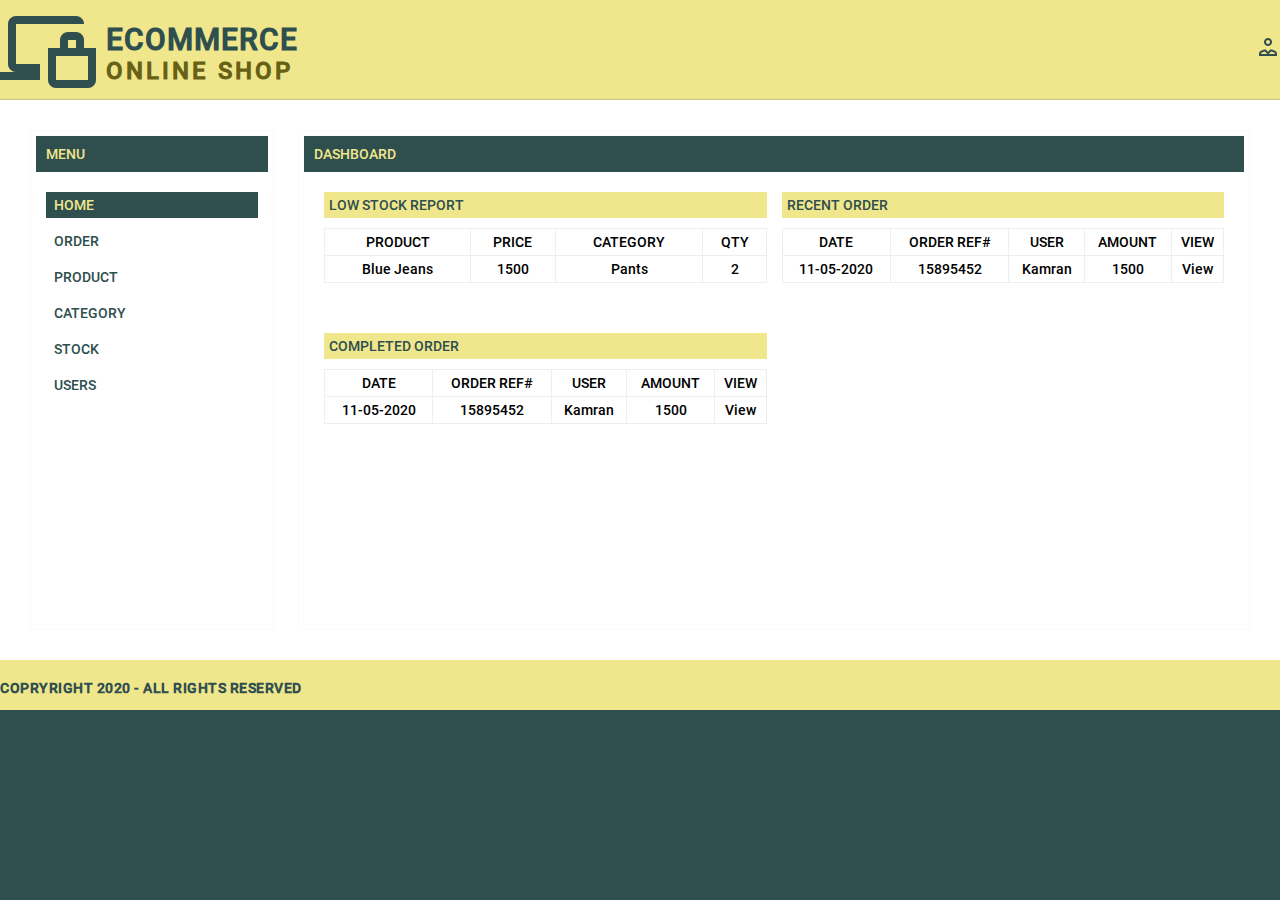
<file: Custom Glam recent/Custom Glam recent/admin/index.html>
<!DOCTYPE html>
<html lang="en">

 	<head>
 		<!-- Meta Tags -->
		<meta charset="UTF-8">
		<meta name="author" content="Kamran Mubarik">
		<meta name="viewport" content="width=device-width, initial-scale=1.0">
		<!-- Title -->
 		<title>CustomGlam</title>
 		<!-- Style Sheet -->
		<link rel="stylesheet" type="text/css" href="css/style.css" />
 	</head>
<body>

	<header>
		<div class="container">
			<div class="brand">
				<div class="logo">
					<a href="index.html">
						<img src="../img/icons/online_shopping.png">
						<div class="logo-text">
							<p class="big-logo">Ecommerce</p>
							<p class="small-logo">online shop</p>
						</div>
					</a>
				</div> <!-- logo -->
				<div class="shop-icon">
					<div class="dropdown">
						<img src="../img/icons/account.png">
						<div class="dropdown-menu">
							<ul>
								<li><a href="#">My Account</a></li>								
								<li><a href="#">Settings</a></li>
								<li><a href="#">Logout</a></li>
							</ul>
						</div>
					</div>
				</div> <!-- shop icons -->
			</div> <!-- brand -->
		</div> <!-- container -->
	</header> <!-- header -->

	<main>
		
		<div class="main-content">
			<div class="sidebar">
				<h3>Menu</h3>
				<ul>
					<li><a class="active" href="index.html">Home</a></li>
					<li><a href="order.html">Order</a></li>
					<li><a href="product.html">Product</a></li>
					<li><a href="category.html">Category</a></li>
					<li><a href="stock.html">Stock</a></li>
					<li><a href="">Users</a></li>
				</ul>				
			</div>
			<div class="content dashboard">
				<h3>Dashboard</h3>
				<div class="content-data">
					<div class="content-detail">
						<h4>Low Stock Report</h4>
						<table>
							<thead>
								<tr>
									<th>Product</th>
									<th>Price</th>
									<th>Category</th>
									<th>Qty</th>
								</tr>
							</thead>
							<tbody>
								<tr>
									<td>Blue Jeans</td>
									<td>1500</td>
									<td>Pants</td>
									<td>2</td>
								</tr>
							</tbody>
						</table>
					</div>
					<div class="content-detail">
						<h4>Recent Order</h4>
						<table>
							<thead>
								<tr>
									<th>Date</th>
									<th>Order Ref#</th>
									<th>User</th>
									<th>Amount</th>
									<th>View</th>									
								</tr>
							</thead>
							<tbody>
								<tr>
									<td>11-05-2020</td>
									<td>15895452</td>
									<td>Kamran</td>
									<td>1500</td>
									<td>View</td>
								</tr>
							</tbody>
						</table>
					</div>
					<div class="content-detail">
						<h4>Completed Order</h4>
						<table>
							<thead>
								<tr>
									<th>Date</th>
									<th>Order Ref#</th>
									<th>User</th>
									<th>Amount</th>
									<th>View</th>									
								</tr>
							</thead>
							<tbody>
								<tr>
									<td>11-05-2020</td>
									<td>15895452</td>
									<td>Kamran</td>
									<td>1500</td>
									<td>View</td>
								</tr>
							</tbody>
						</table>
					</div>
				</div>
			</div>
		</div>		

	</main> <!-- Main Area -->

	<footer>
		<div class="container">
			<div class="footer-bar">
				<div class="copyright-text">
					<p>Copryright 2020 - All Rights Reserved</p>
				</div>
			</div> <!-- Footer Bar -->
		</div>
	</footer> <!-- Footer Area -->

</body>

</html>
</file>
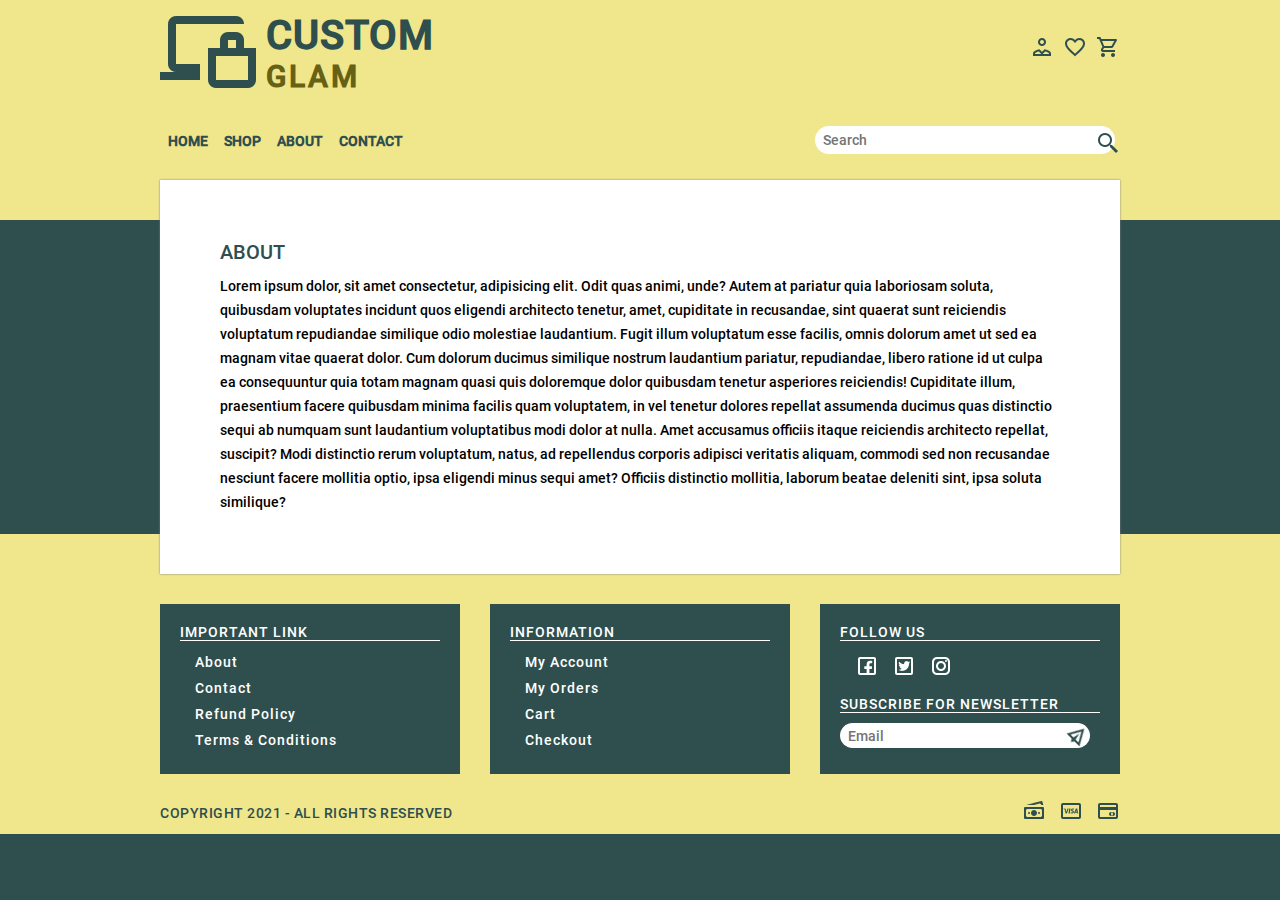
<file: Custom Glam recent/Custom Glam recent/about.html>
<!DOCTYPE html>
<html lang="en">

 	<head>
 		<!-- Meta Tags -->
		<meta charset="UTF-8">
		<meta name="viewport" content="width=device-width, initial-scale=1.0">
		<!-- Title -->
 		<title>Custom Glam</title>
 		<!-- Style Sheet -->
		<link rel="stylesheet" type="text/css" href="css/style.css" />  		
 	</head>
<body>

	<header>
		<div class="container">
			<div class="brand">
				<div class="logo">
					<a href="index.html">
						<img src="img/icons/online_shopping.png">
						<div class="logo-text">
							<p class="big-logo">Custom</p>
							<p class="small-logo">Glam</p>
						</div>
					</a>
				</div> <!-- logo -->
				<div class="shop-icon">
					<div class="dropdown">
						<img src="img/icons/account.png">
						<div class="dropdown-menu">
							<ul>
								<li><a href="account.html">My Account</a></li>
								<li><a href="orders.html">My Orders</a></li>
							</ul>
						</div>
					</div>
					<div class="dropdown">
						<img src="img/icons/heart.png">
						<div class="dropdown-menu wishlist-item">
							<table border="1">
								<thead>
									<tr>
										<th>Image</th>
										<th>Product Name</th>
									</tr>
								</thead>
								<tbody>
									<tr>
										<td><img src="img/product/img1.jpg"></td>
										<td>product name</td>
									</tr>
									<tr>
										<td><img src="img/product/img2.jpg"></td>
										<td>product name</td>
									</tr>
								</tbody>
							</table>
						</div>
					</div>
					<div class="dropdown">
						<img src="img/icons/shopping_cart.png">
						<div class="dropdown-menu cart-item">
							<table border="1">
								<thead>
									<tr>
										<th>Image</th>
										<th>Product Name</th>
										<th class="center">Price</th>
										<th class="center">Qty.</th>
										<th class="center">Amount</th>
									</tr>
								</thead>
								<tbody>
									<tr>
										<td><img src="img/product/img1.jpg"></td>
										<td>product name</td>
										<td class="center">1200</td>
										<td class="center">2</td>
										<td class="center">2400</td>
									</tr>
									<tr>
										<td><img src="img/product/img2.jpg"></td>
										<td>product name</td>
										<td class="center">1500</td>
										<td class="center">2</td>
										<td class="center">3000</td>
									</tr>
								</tbody>
							</table>
						</div>
					</div>
				</div> <!-- shop icons -->
			</div> <!-- brand -->

			<div class="menu-bar">
				<div class="menu">
					<ul>
						<li><a href="index.html">Home</a></li>
						<li><a href="shop.html">Shop</a></li>
						<li><a href="about.html">About</a></li>
						<li><a href="contact.html">Contact</a></li>
					</ul>
				</div>
				<div class="search-bar">
					<form>
						<div class="form-group">
							<input type="text" class="form-control" name="search" placeholder="Search">
							<img src="img/icons/search.png">
						</div>
					</form>
				</div>
			</div> <!-- menu -->
		</div> <!-- container -->
	</header> <!-- header -->

	<div class="container">
		<main>
			<div class="about">
				<h2 class="heading">About</h2>
				<p>Lorem ipsum dolor, sit amet consectetur, adipisicing elit. Odit quas animi, unde? Autem at pariatur quia laboriosam soluta, quibusdam voluptates incidunt quos eligendi architecto tenetur, amet, cupiditate in recusandae, sint quaerat sunt reiciendis voluptatum repudiandae similique odio molestiae laudantium. Fugit illum voluptatum esse facilis, omnis dolorum amet ut sed ea magnam vitae quaerat dolor. Cum dolorum ducimus similique nostrum laudantium pariatur, repudiandae, libero ratione id ut culpa ea consequuntur quia totam magnam quasi quis doloremque dolor quibusdam tenetur asperiores reiciendis! Cupiditate illum, praesentium facere quibusdam minima facilis quam voluptatem, in vel tenetur dolores repellat assumenda ducimus quas distinctio sequi ab numquam sunt laudantium voluptatibus modi dolor at nulla. Amet accusamus officiis itaque reiciendis architecto repellat, suscipit? Modi distinctio rerum voluptatum, natus, ad repellendus corporis adipisci veritatis aliquam, commodi sed non recusandae nesciunt facere mollitia optio, ipsa eligendi minus sequi amet? Officiis distinctio mollitia, laborum beatae deleniti sint, ipsa soluta similique?</p>
			</div>
		</main> <!-- Main Area -->
	</div>

	<footer>
		<div class="container">
			<div class="footer-widget">
				<div class="widget">
					<div class="widget-heading">
						<h3>Important Link</h3>
					</div>
					<div class="widget-content">
						<ul>
							<li><a href="about.html">About</a></li>
							<li><a href="contact.html">Contact</a></li>
							<li><a href="refund.html">Refund Policy</a></li>
							<li><a href="terms.html">Terms & Conditions</a></li>
						</ul>
					</div>
				</div>
				<div class="widget">
					<div class="widget-heading">
						<h3>Information</h3>
					</div>
					<div class="widget-content">
						<ul>
							<li><a href="account.html">My Account</a></li>
							<li><a href="orders.html">My Orders</a></li>
							<li><a href="cart.html">Cart</a></li>
							<li><a href="checkout.html">Checkout</a></li>
						</ul>
					</div>
				</div>
				<div class="widget">
					<div class="widget-heading">
						<h3>Follow us</h3>
					</div>
					<div class="widget-content">
						<div class="follow">
							<ul>
								<li><a href="#"><img src="img/icons/facebook.png"></a></li>
								<li><a href="#"><img src="img/icons/twitter.png"></a></li>
								<li><a href="#"><img src="img/icons/instagram.png"></a></li>
							</ul>
						</div>						
					</div>
					<div class="widget-heading">
						<h3>Subscribe for Newsletter</h3>
					</div>
					<div class="widget-content">
						<div class="subscribe">
							<form>
								<div class="form-group">
									<input type="text" class="form-control" name="subscribe" placeholder="Email">
									<img src="img/icons/paper_plane.png">
								</div>
							</form>
						</div>						
					</div>
				</div>
			</div> <!-- Footer Widget -->
			<div class="footer-bar">
				<div class="copyright-text">
					<p>Copyright 2021 - All Rights Reserved</p>
				</div>
				<div class="payment-mode">
					<img src="img/icons/paper_money.png">
					<img src="img/icons/visa.png">
					<img src="img/icons/mastercard.png">
				</div>
			</div> <!-- Footer Bar -->
		</div>
	</footer> <!-- Footer Area -->

</body>

</html>
</file>
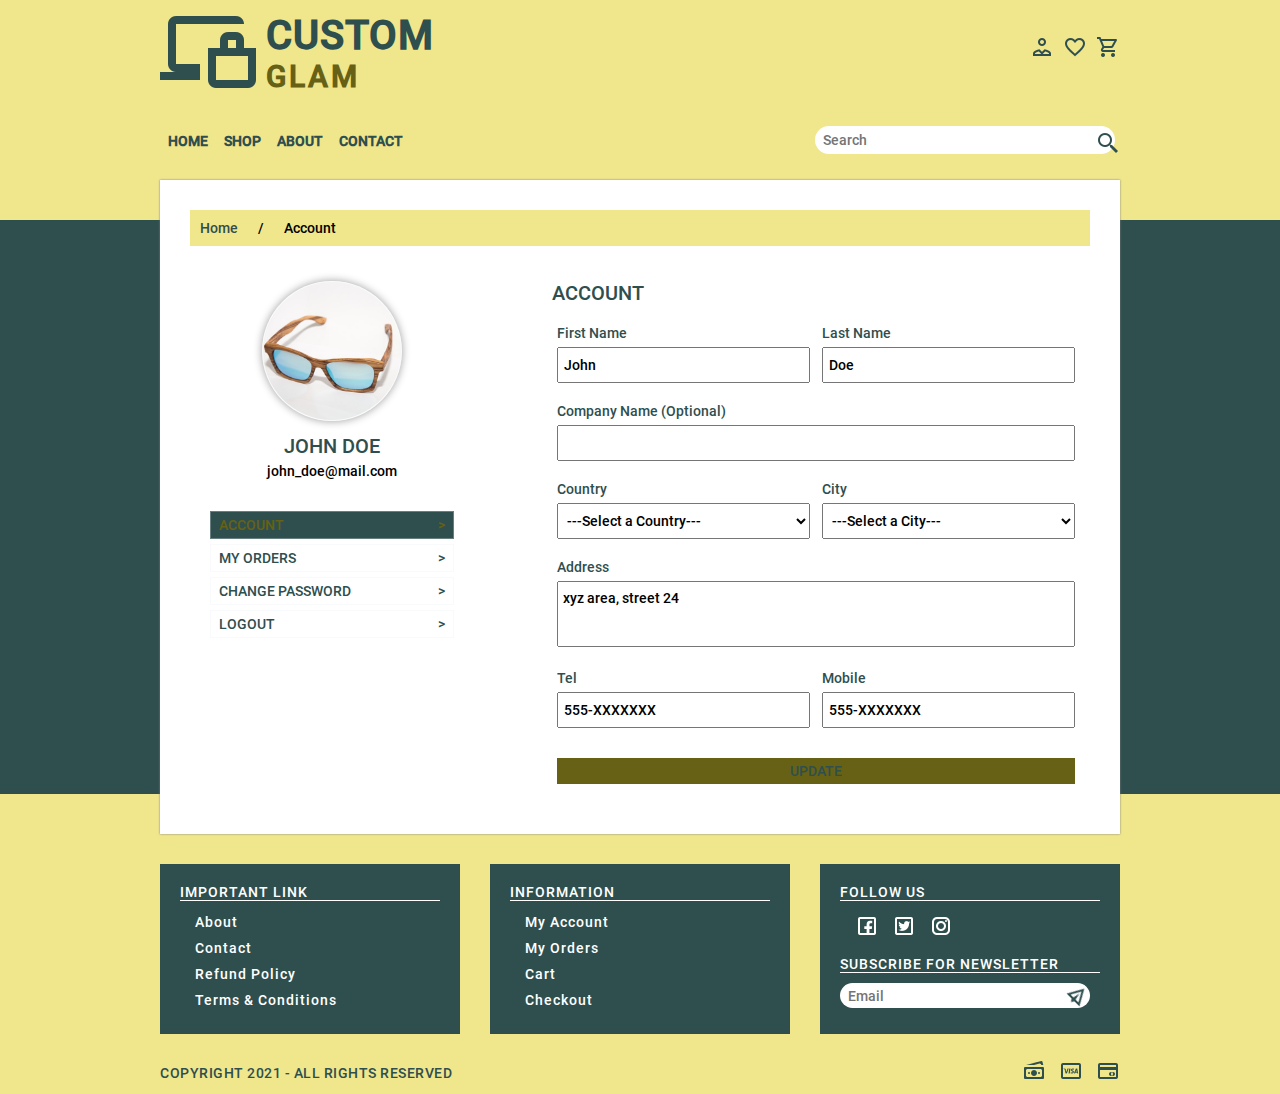
<file: Custom Glam recent/Custom Glam recent/account.html>
<!DOCTYPE html>
<html lang="en">

 	<head>
 		<!-- Meta Tags -->
		<meta charset="UTF-8">
		<meta name="viewport" content="width=device-width, initial-scale=1.0">
		<!-- Title -->
 		<title>Custom Glam</title>
 		<!-- Style Sheet -->
		<link rel="stylesheet" type="text/css" href="css/style.css" />
		<!-- Javascript -->	
		<script type="text/javascript" src="js/jquery.min.js"></script>
 	</head>
<body>

	<header>
		<div class="container">
			<div class="brand">
				<div class="logo">
					<a href="index.html">
						<img src="img/icons/online_shopping.png">
						<div class="logo-text">
							<p class="big-logo">Custom</p>
							<p class="small-logo">Glam</p>
						</div>
					</a>
				</div> <!-- logo -->
				<div class="shop-icon">
					<div class="dropdown">
						<img src="img/icons/account.png">
						<div class="dropdown-menu">
							<ul>
								<li><a href="account.html">My Account</a></li>
								<li><a href="orders.html">My Orders</a></li>
							</ul>
						</div>
					</div>
					<div class="dropdown">
						<img src="img/icons/heart.png">
						<div class="dropdown-menu wishlist-item">
							<table border="1">
								<thead>
									<tr>
										<th>Image</th>
										<th>Product Name</th>
									</tr>
								</thead>
								<tbody>
									<tr>
										<td><img src="img/product/img1.jpg"></td>
										<td>product name</td>
									</tr>
									<tr>
										<td><img src="img/product/img2.jpg"></td>
										<td>product name</td>
									</tr>
								</tbody>
							</table>
						</div>
					</div>
					<div class="dropdown">
						<img src="img/icons/shopping_cart.png">
						<div class="dropdown-menu cart-item">
							<table border="1">
								<thead>
									<tr>
										<th>Image</th>
										<th>Product Name</th>
										<th class="center">Price</th>
										<th class="center">Qty.</th>
										<th class="center">Amount</th>
									</tr>
								</thead>
								<tbody>
									<tr>
										<td><img src="img/product/img1.jpg"></td>
										<td>product name</td>
										<td class="center">1200</td>
										<td class="center">2</td>
										<td class="center">2400</td>
									</tr>
									<tr>
										<td><img src="img/product/img2.jpg"></td>
										<td>product name</td>
										<td class="center">1500</td>
										<td class="center">2</td>
										<td class="center">3000</td>
									</tr>
								</tbody>
							</table>
						</div>
					</div>
				</div> <!-- shop icons -->
			</div> <!-- brand -->

			<div class="menu-bar">
				<div class="menu">
					<ul>
						<li><a href="index.html">Home</a></li>
						<li><a href="shop.html">Shop</a></li>
						<li><a href="about.html">About</a></li>
						<li><a href="contact.html">Contact</a></li>
					</ul>
				</div>
				<div class="search-bar">
					<form>
						<div class="form-group">
							<input type="text" class="form-control" name="search" placeholder="Search">
							<img src="img/icons/search.png">
						</div>
					</form>
				</div>
			</div> <!-- menu -->
		</div> <!-- container -->
	</header> <!-- header -->

	<div class="container">
		<main>
			<div class="breadcrumb">
				<ul>
					<li><a href="index.html">Home</a></li>
					<li> / </li>
					<li>Account</li>
				</ul>
			</div> <!-- End of Breadcrumb-->
			
			<div class="account-page">
				<div class="profile">
					<div class="profile-img">
						<img src="img/product/img5.jpg">
						<h2>John Doe</h2>
						<p>john_doe@mail.com</p>
					</div>
					<ul>
						<li><a href="account.html" class="active">Account <span>></span></a></li>
						<li><a href="orders.html">My Orders <span>></span></a></li>
						<li><a href="change-password.html">Change Password <span>></span></a></li>
						<li><a href="">Logout <span>></span></a></li>
					</ul>
				</div>
				<div class="account-detail">
					<h2>Account</h2>
					<div class="billing-detail">					
						<form class="checkout-form">
							<div class="form-inline">
								<div class="form-group">
									<label>First Name</label>
									<input type="text" id="fname" name="fname" value="John">
								</div>
								<div class="form-group">
									<label>Last Name</label>
									<input type="text" id="lname" name="lname" value="Doe">
								</div>
							</div>
							<div class="form-group">
								<label>Company Name (Optional)</label>
								<input type="text" id="cname" name="cname">
							</div>
							<div class="form-inline">
								<div class="form-group">
									<label>Country</label>
									<select id="country" name="country">
										<option selected>---Select a Country---</option>
										<option value="pakistan">Pakistan</option>
									</select>
								</div>
								<div class="form-group">
									<label>City</label>
									<select id="city" name="city">
										<option selected>---Select a City---</option>
										<option value="karachi">Karachi</option>
									</select>
								</div>
							</div>
							<div class="form-group">
								<label>Address</label>
								<textarea style="resize:none" id="address" name="address" rows="3">xyz area, street 24 </textarea>
							</div>
							<div class="form-inline">					
								<div class="form-group">
									<label>Tel</label>
									<input type="text" id="tel" name="tel" minlength="11" maxlength="11" value="555-XXXXXXX">
								</div>
								<div class="form-group">
									<label>Mobile</label>
									<input type="text" id="mobile" name="mobile" minlength="11" maxlength="11" value="555-XXXXXXX">
								</div>
							</div>
							<div class="form-group">
								<label></label>
								<input type="submit" id="update" name="update" value="Update">
							</div>
						</form>		
					</div>
				</div>				
			</div>		
		</main> <!-- Main Area -->
	</div>

	<footer>
		<div class="container">
			<div class="footer-widget">
				<div class="widget">
					<div class="widget-heading">
						<h3>Important Link</h3>
					</div>
					<div class="widget-content">
						<ul>
							<li><a href="about.html">About</a></li>
							<li><a href="contact.html">Contact</a></li>
							<li><a href="refund.html">Refund Policy</a></li>
							<li><a href="terms.html">Terms & Conditions</a></li>
						</ul>
					</div>
				</div>
				<div class="widget">
					<div class="widget-heading">
						<h3>Information</h3>
					</div>
					<div class="widget-content">
						<ul>
							<li><a href="account.html">My Account</a></li>
							<li><a href="orders.html">My Orders</a></li>
							<li><a href="cart.html">Cart</a></li>
							<li><a href="checkout.html">Checkout</a></li>
						</ul>
					</div>
				</div>
				<div class="widget">
					<div class="widget-heading">
						<h3>Follow us</h3>
					</div>
					<div class="widget-content">
						<div class="follow">
							<ul>
								<li><a href="#"><img src="img/icons/facebook.png"></a></li>
								<li><a href="#"><img src="img/icons/twitter.png"></a></li>
								<li><a href="#"><img src="img/icons/instagram.png"></a></li>
							</ul>
						</div>						
					</div>
					<div class="widget-heading">
						<h3>Subscribe for Newsletter</h3>
					</div>
					<div class="widget-content">
						<div class="subscribe">
							<form>
								<div class="form-group">
									<input type="text" class="form-control" name="subscribe" placeholder="Email">
									<img src="img/icons/paper_plane.png">
								</div>
							</form>
						</div>						
					</div>
				</div>
			</div> <!-- Footer Widget -->
			<div class="footer-bar">
				<div class="copyright-text">
					<p>Copyright 2021 - All Rights Reserved</p>
				</div>
				<div class="payment-mode">
					<img src="img/icons/paper_money.png">
					<img src="img/icons/visa.png">
					<img src="img/icons/mastercard.png">
				</div>
			</div> <!-- Footer Bar -->
		</div>
	</footer> <!-- Footer Area -->

</body>

</html>
</file>
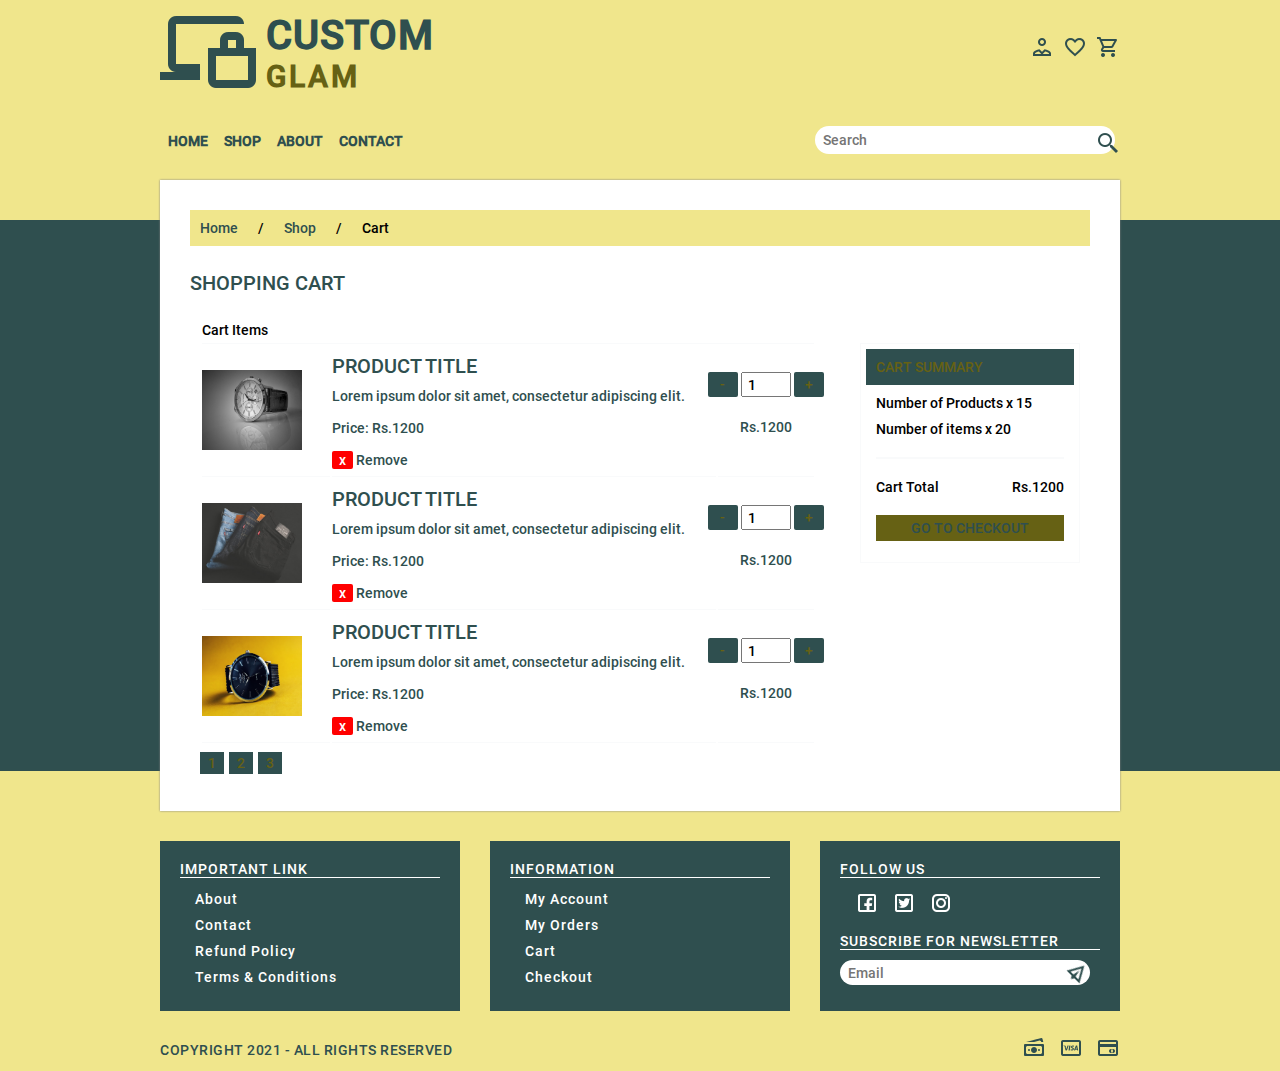
<file: Custom Glam recent/Custom Glam recent/cart.html>
<!DOCTYPE html>
<html lang="en">

 	<head>
 		<!-- Meta Tags -->
		<meta charset="UTF-8">
		<meta name="viewport" content="width=device-width, initial-scale=1.0">
		<!-- Title -->
 		<title>Custom Glam</title>
 		<!-- Style Sheet -->
		<link rel="stylesheet" type="text/css" href="css/style.css" />
		<!-- Javascript -->	
		<script type="text/javascript" src="js/jquery.min.js"></script>
  		<script>
  			$(document).ready(function(){
  				
  				$('.prev').on("click", function(){

  					var prev = $(this).closest('.qty').find("input").val();
  					
  					if (prev == 1) {
  						$(this).closest('.qty').find("input").val('1');
  					}else{
  						var prevVal = prev - 1;
  						$(this).closest('.qty').find("input").val(prevVal);
  					}  					
  				});
  				$('.next').on("click", function(){

  					var next = $(this).closest('.qty').find("input").val();
  					
  					if (next == 10) {
  						$(this).closest('.qty').find("input").val('10');
  					}else{
  						var nextVal = ++next;
  						$(this).closest('.qty').find("input").val(nextVal);
  					}  					
  				});
  			});
  		</script>
 	</head>
<body>

	<header>
		<div class="container">
			<div class="brand">
				<div class="logo">
					<a href="index.html">
						<img src="img/icons/online_shopping.png">
						<div class="logo-text">
							<p class="big-logo">Custom</p>
							<p class="small-logo">Glam</p>
						</div>
					</a>
				</div> <!-- logo -->
				<div class="shop-icon">
					<div class="dropdown">
						<img src="img/icons/account.png">
						<div class="dropdown-menu">
							<ul>
								<li><a href="account.html">My Account</a></li>
								<li><a href="orders.html">My Orders</a></li>
							</ul>
						</div>
					</div>
					<div class="dropdown">
						<img src="img/icons/heart.png">
						<div class="dropdown-menu wishlist-item">
							<table border="1">
								<thead>
									<tr>
										<th>Image</th>
										<th>Product Name</th>
									</tr>
								</thead>
								<tbody>
									<tr>
										<td><img src="img/product/img1.jpg"></td>
										<td>product name</td>
									</tr>
									<tr>
										<td><img src="img/product/img2.jpg"></td>
										<td>product name</td>
									</tr>
								</tbody>
							</table>
						</div>
					</div>
					<div class="dropdown">
						<img src="img/icons/shopping_cart.png">
						<div class="dropdown-menu cart-item">
							<table border="1">
								<thead>
									<tr>
										<th>Image</th>
										<th>Product Name</th>
										<th class="center">Price</th>
										<th class="center">Qty.</th>
										<th class="center">Amount</th>
									</tr>
								</thead>
								<tbody>
									<tr>
										<td><img src="img/product/img1.jpg"></td>
										<td>product name</td>
										<td class="center">1200</td>
										<td class="center">2</td>
										<td class="center">2400</td>
									</tr>
									<tr>
										<td><img src="img/product/img2.jpg"></td>
										<td>product name</td>
										<td class="center">1500</td>
										<td class="center">2</td>
										<td class="center">3000</td>
									</tr>
								</tbody>
							</table>
						</div>
					</div>
				</div> <!-- shop icons -->
			</div> <!-- brand -->

			<div class="menu-bar">
				<div class="menu">
					<ul>
						<li><a href="index.html">Home</a></li>
						<li><a href="shop.html">Shop</a></li>
						<li><a href="about.html">About</a></li>
						<li><a href="contact.html">Contact</a></li>
					</ul>
				</div>
				<div class="search-bar">
					<form>
						<div class="form-group">
							<input type="text" class="form-control" name="search" placeholder="Search">
							<img src="img/icons/search.png">
						</div>
					</form>
				</div>
			</div> <!-- menu -->
		</div> <!-- container -->
	</header> <!-- header -->

	<div class="container">
		<main>
			<div class="breadcrumb">
				<ul>
					<li><a href="index.html">Home</a></li>
					<li> / </li>
					<li><a href="shop.html">Shop</a></li>
					<li> / </li>
					<li>Cart</li>
				</ul>
			</div> <!-- End of Breadcrumb-->

			<h2>Shopping Cart</h2>
			<div class="cart-page">
				<div class="cart-items">					
					<table>
						<thead>
							<tr>
								<th colspan="3">Cart Items</th>
							</tr>
						</thead>
						<tbody>
							<tr>
								<td style="width: 20%;"><img src="img/product/img1.jpg"></td>
								<td style="width: 60%;">
									<h2>Product Title</h2>
									<p>Lorem ipsum dolor sit amet, consectetur adipiscing elit.</p>
									<br>
									<h3>Price: Rs.1200</h3>
									<br>
									<a href="">x</a> Remove
								</td>
								<td class="qty" style="width: 15%;">
									<div class="prev">-</div>
									<div class="next">+</div>
									<input type="number" name="cartNumber" class="cartNumber" value="1" min="1" max="10">
									<br><br>
									<h3>Rs.1200</h3>
								</td>
							</tr>
							<tr>
								<td style="width: 20%;"><img src="img/product/img2.jpg"></td>
								<td style="width: 60%;">
									<h2>Product Title</h2>
									<p >Lorem ipsum dolor sit amet, consectetur adipiscing elit.</p>
									<br>
									<h3>Price: Rs.1200</h3>
									<br>
									<a href="">x</a> Remove
								</td>
								<td class="qty" style="width: 15%;">
									<div class="prev">-</div>
									<div class="next">+</div>
									<input type="number" name="cartNumber" class="cartNumber" value="1" min="1" max="10">
									<br><br>
									<h3>Rs.1200</h3>
								</td>
							</tr>
							<tr>
								<td style="width: 20%;"><img src="img/product/img3.jpg"></td>
								<td style="width: 60%;">
									<h2>Product Title</h2>
									<p >Lorem ipsum dolor sit amet, consectetur adipiscing elit.</p>
									<br>
									<h3>Price: Rs.1200</h3>
									<br>
									<a href="">x</a> Remove
								</td>
								<td class="qty" style="width: 15%;">
									<div class="prev">-</div>
									<div class="next">+</div>
									<input type="number" name="cartNumber" class="cartNumber" value="1" min="1" max="10">
									<br><br>
									<h3>Rs.1200</h3>
								</td>
							</tr>						
						</tbody>	
					</table>
					<div class="pagination">
						<ul>
							<li><a href="#">1</a></li>
							<li><a href="#">2</a></li>
							<li><a href="#">3</a></li>
						</ul>
					</div>
				</div>
				<div class="cart-summary">
					<div class="checkout-total">
						<h3>Cart Summary</h3>
						<ul>
							<li>Number of Products x 15</li>
							<li>Number of items x 20</li>
							<hr>
							<li>Cart Total <span style="float: right;">Rs.1200</span></li>
							<li><a href="checkout.html">Go to Checkout</a></li>
						</ul>
					</div>
				</div>
			</div>		
		</main> <!-- Main Area -->
	</div>

	<footer>
		<div class="container">
			<div class="footer-widget">
				<div class="widget">
					<div class="widget-heading">
						<h3>Important Link</h3>
					</div>
					<div class="widget-content">
						<ul>
							<li><a href="about.html">About</a></li>
							<li><a href="contact.html">Contact</a></li>
							<li><a href="refund.html">Refund Policy</a></li>
							<li><a href="terms.html">Terms & Conditions</a></li>
						</ul>
					</div>
				</div>
				<div class="widget">
					<div class="widget-heading">
						<h3>Information</h3>
					</div>
					<div class="widget-content">
						<ul>
							<li><a href="account.html">My Account</a></li>
							<li><a href="orders.html">My Orders</a></li>
							<li><a href="cart.html">Cart</a></li>
							<li><a href="checkout.html">Checkout</a></li>
						</ul>
					</div>
				</div>
				<div class="widget">
					<div class="widget-heading">
						<h3>Follow us</h3>
					</div>
					<div class="widget-content">
						<div class="follow">
							<ul>
								<li><a href="#"><img src="img/icons/facebook.png"></a></li>
								<li><a href="#"><img src="img/icons/twitter.png"></a></li>
								<li><a href="#"><img src="img/icons/instagram.png"></a></li>
							</ul>
						</div>						
					</div>
					<div class="widget-heading">
						<h3>Subscribe for Newsletter</h3>
					</div>
					<div class="widget-content">
						<div class="subscribe">
							<form>
								<div class="form-group">
									<input type="text" class="form-control" name="subscribe" placeholder="Email">
									<img src="img/icons/paper_plane.png">
								</div>
							</form>
						</div>						
					</div>
				</div>
			</div> <!-- Footer Widget -->
			<div class="footer-bar">
				<div class="copyright-text">
					<p>Copyright 2021 - All Rights Reserved</p>
				</div>
				<div class="payment-mode">
					<img src="img/icons/paper_money.png">
					<img src="img/icons/visa.png">
					<img src="img/icons/mastercard.png">
				</div>
			</div> <!-- Footer Bar -->
		</div>
	</footer> <!-- Footer Area -->

</body>

</html>
</file>
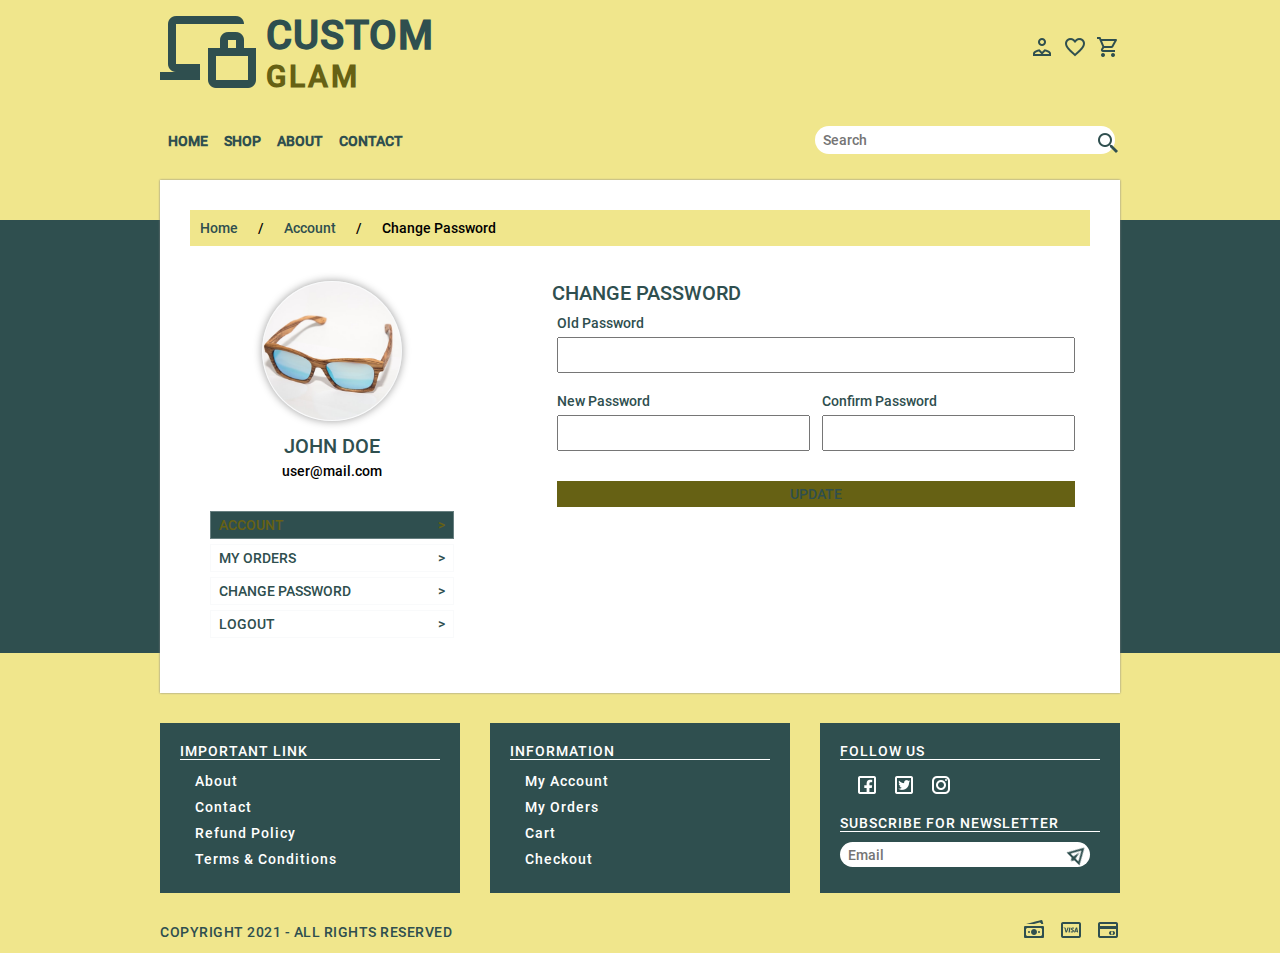
<file: Custom Glam recent/Custom Glam recent/change-password.html>
<!DOCTYPE html>
<html lang="en">

 	<head>
 		<!-- Meta Tags -->
		<meta charset="UTF-8">
		<meta name="author" content="Kamran Mubarik">
		<meta name="viewport" content="width=device-width, initial-scale=1.0">
		<!-- Title -->
 		<title>Custom Glam</title>
 		<!-- Style Sheet -->
		<link rel="stylesheet" type="text/css" href="css/style.css" />
		<!-- Javascript -->	
		<script type="text/javascript" src="js/jquery.min.js"></script>
 	</head>
<body>

	<header>
		<div class="container">
			<div class="brand">
				<div class="logo">
					<a href="index.html">
						<img src="img/icons/online_shopping.png">
						<div class="logo-text">
							<p class="big-logo">Custom</p>
							<p class="small-logo">Glam</p>
						</div>
					</a>
				</div> <!-- logo -->
				<div class="shop-icon">
					<div class="dropdown">
						<img src="img/icons/account.png">
						<div class="dropdown-menu">
							<ul>
								<li><a href="account.html">My Account</a></li>
								<li><a href="orders.html">My Orders</a></li>
							</ul>
						</div>
					</div>
					<div class="dropdown">
						<img src="img/icons/heart.png">
						<div class="dropdown-menu wishlist-item">
							<table border="1">
								<thead>
									<tr>
										<th>Image</th>
										<th>Product Name</th>
									</tr>
								</thead>
								<tbody>
									<tr>
										<td><img src="img/product/img1.jpg"></td>
										<td>product name</td>
									</tr>
									<tr>
										<td><img src="img/product/img2.jpg"></td>
										<td>product name</td>
									</tr>
								</tbody>
							</table>
						</div>
					</div>
					<div class="dropdown">
						<img src="img/icons/shopping_cart.png">
						<div class="dropdown-menu cart-item">
							<table border="1">
								<thead>
									<tr>
										<th>Image</th>
										<th>Product Name</th>
										<th class="center">Price</th>
										<th class="center">Qty.</th>
										<th class="center">Amount</th>
									</tr>
								</thead>
								<tbody>
									<tr>
										<td><img src="img/product/img1.jpg"></td>
										<td>product name</td>
										<td class="center">1200</td>
										<td class="center">2</td>
										<td class="center">2400</td>
									</tr>
									<tr>
										<td><img src="img/product/img2.jpg"></td>
										<td>product name</td>
										<td class="center">1500</td>
										<td class="center">2</td>
										<td class="center">3000</td>
									</tr>
								</tbody>
							</table>
						</div>
					</div>
				</div> <!-- shop icons -->
			</div> <!-- brand -->

			<div class="menu-bar">
				<div class="menu">
					<ul>
						<li><a href="index.html">Home</a></li>
						<li><a href="shop.html">Shop</a></li>
						<li><a href="about.html">About</a></li>
						<li><a href="contact.html">Contact</a></li>
					</ul>
				</div>
				<div class="search-bar">
					<form>
						<div class="form-group">
							<input type="text" class="form-control" name="search" placeholder="Search">
							<img src="img/icons/search.png">
						</div>
					</form>
				</div>
			</div> <!-- menu -->
		</div> <!-- container -->
	</header> <!-- header -->

	<div class="container">
		<main>
			<div class="breadcrumb">
				<ul>
					<li><a href="index.html">Home</a></li>
					<li> / </li>
					<li><a href="account.html">Account</a></li>
					<li> / </li>
					<li>Change Password</li>
				</ul>
			</div> <!-- End of Breadcrumb-->

			
			<div class="account-page">
				<div class="profile">
					<div class="profile-img">
						<img src="img/product/img5.jpg">
						<h2>John Doe</h2>
						<p>user@mail.com</p>
					</div>						
					<ul>
						<li><a href="account.html" class="active">Account <span>></span></a></li>
						<li><a href="orders.html">My Orders <span>></span></a></li>
						<li><a href="change-password.html">Change Password <span>></span></a></li>
						<li><a href="">Logout <span>></span></a></li>
					</ul>
				</div>
				<div class="account-detail">
					<h2>Change Password</h2>
					<div class="billing-detail">					
						<form class="checkout-form">
							<div class="form-group">
								<label>Old Password</label>
								<input type="password" id="old_password" name="old_password">
							</div>
							<div class="form-inline">
								<div class="form-group">
									<label>New Password</label>
									<input type="password" id="new_password" name="new_password">
								</div>
								<div class="form-group">
									<label>Confirm Password</label>
									<input type="password" id="confirm_password" name="confirm_password">
								</div>
							</div>
							<div class="form-group">
								<label></label>
								<input type="submit" id="update_pass" name="update_pass" value="Update">
							</div>
						</form>		
					</div>
				</div>				
			</div>		
		</main> <!-- Main Area -->
	</div>

	<footer>
		<div class="container">
			<div class="footer-widget">
				<div class="widget">
					<div class="widget-heading">
						<h3>Important Link</h3>
					</div>
					<div class="widget-content">
						<ul>
							<li><a href="about.html">About</a></li>
							<li><a href="contact.html">Contact</a></li>
							<li><a href="refund.html">Refund Policy</a></li>
							<li><a href="terms.html">Terms & Conditions</a></li>
						</ul>
					</div>
				</div>
				<div class="widget">
					<div class="widget-heading">
						<h3>Information</h3>
					</div>
					<div class="widget-content">
						<ul>
							<li><a href="account.html">My Account</a></li>
							<li><a href="orders.html">My Orders</a></li>
							<li><a href="cart.html">Cart</a></li>
							<li><a href="checkout.html">Checkout</a></li>
						</ul>
					</div>
				</div>
				<div class="widget">
					<div class="widget-heading">
						<h3>Follow us</h3>
					</div>
					<div class="widget-content">
						<div class="follow">
							<ul>
								<li><a href="#"><img src="img/icons/facebook.png"></a></li>
								<li><a href="#"><img src="img/icons/twitter.png"></a></li>
								<li><a href="#"><img src="img/icons/instagram.png"></a></li>
							</ul>
						</div>						
					</div>
					<div class="widget-heading">
						<h3>Subscribe for Newsletter</h3>
					</div>
					<div class="widget-content">
						<div class="subscribe">
							<form>
								<div class="form-group">
									<input type="text" class="form-control" name="subscribe" placeholder="Email">
									<img src="img/icons/paper_plane.png">
								</div>
							</form>
						</div>						
					</div>
				</div>
			</div> <!-- Footer Widget -->
			<div class="footer-bar">
				<div class="copyright-text">
					<p>Copyright 2021 - All Rights Reserved</p>
				</div>
				<div class="payment-mode">
					<img src="img/icons/paper_money.png">
					<img src="img/icons/visa.png">
					<img src="img/icons/mastercard.png">
				</div>
			</div> <!-- Footer Bar -->
		</div>
	</footer> <!-- Footer Area -->

</body>

</html>
</file>
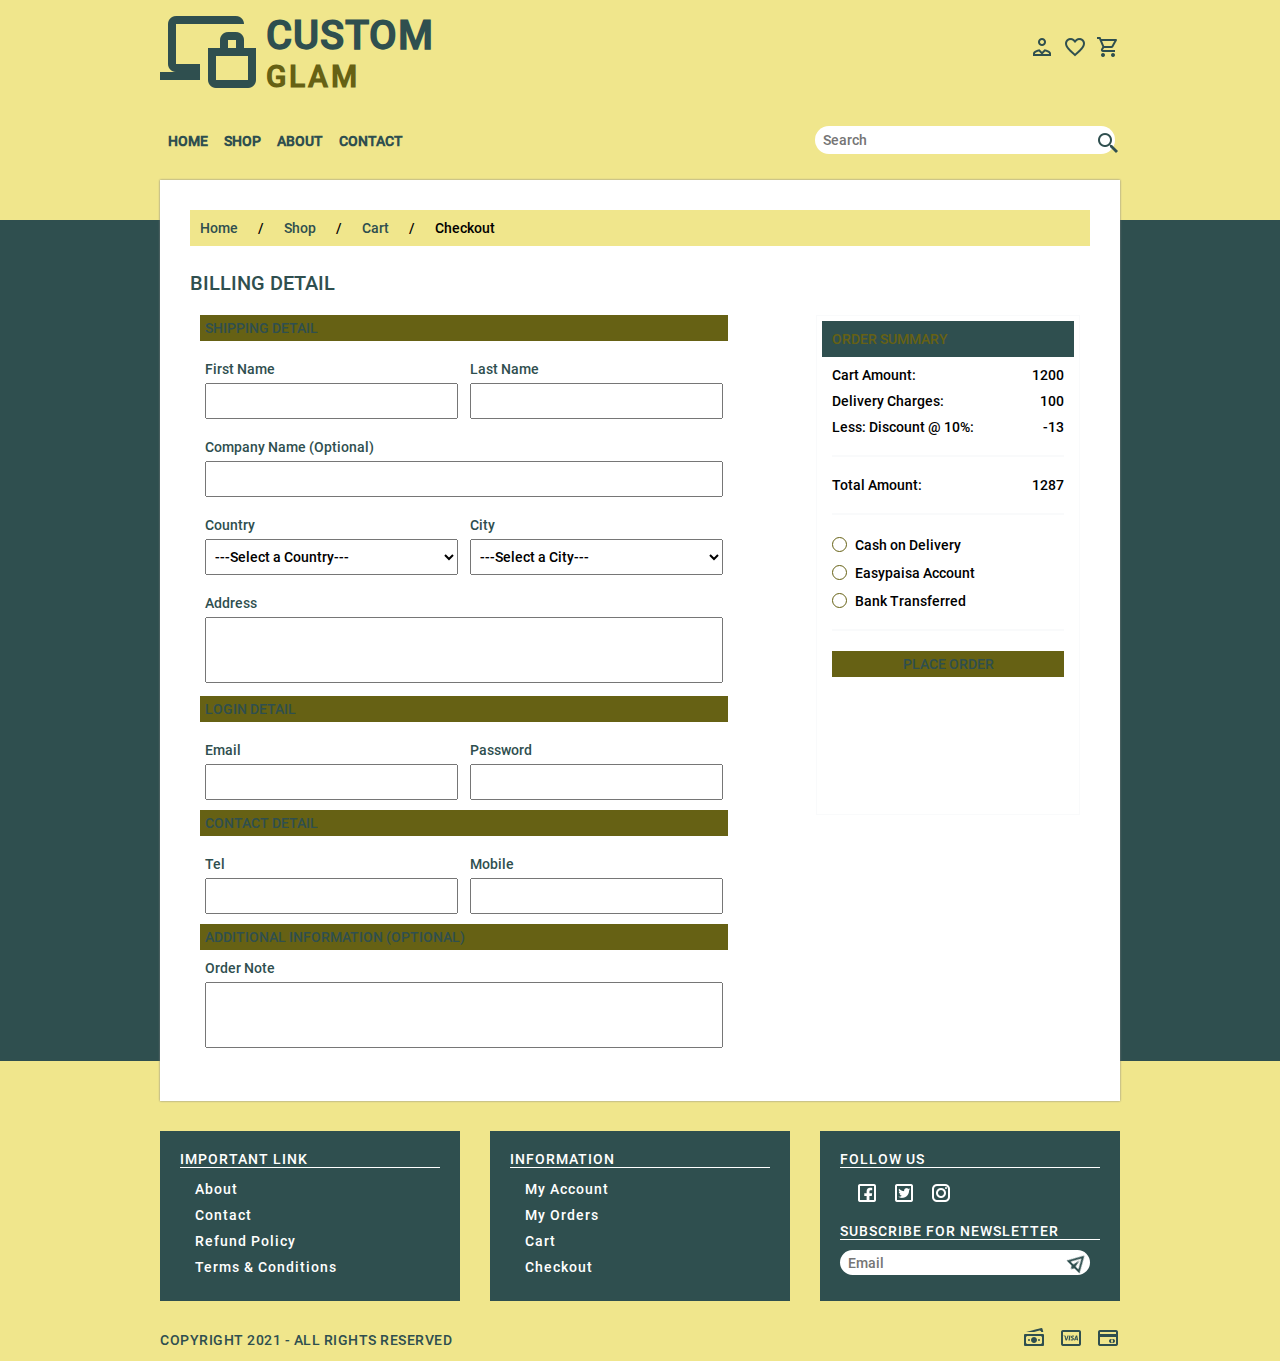
<file: Custom Glam recent/Custom Glam recent/checkout.html>
<!DOCTYPE html>
<html lang="en">

 	<head>
 		<!-- Meta Tags -->
		<meta charset="UTF-8">
		<meta name="viewport" content="width=device-width, initial-scale=1.0">
		<!-- Title -->
 		<title>Custom Glam</title>
 		<!-- Style Sheet -->
		<link rel="stylesheet" type="text/css" href="css/style.css" />
		<!-- Javascript -->	
		<script type="text/javascript" src="js/jquery.min.js"></script>
  		<script>
  			$(document).ready(function(){
  				
  				$('input[type="radio"]').change(function(){
  					
  					if (this.value == 'easypaisa') {
  						
  						$('#easypaisaText').css('display', 'block');
  					} 
  					else {
  						$('#easypaisaText').css('display', 'none');
  					}
  					
  				});
  			});
  		</script>
 	</head>
<body>

	<header>
		<div class="container">
			<div class="brand">
				<div class="logo">
					<a href="index.html">
						<img src="img/icons/online_shopping.png">
						<div class="logo-text">
							<p class="big-logo">Custom</p>
							<p class="small-logo">Glam</p>
						</div>
					</a>
				</div> <!-- logo -->
				<div class="shop-icon">
					<div class="dropdown">
						<img src="img/icons/account.png">
						<div class="dropdown-menu">
							<ul>
								<li><a href="account.html">My Account</a></li>
								<li><a href="orders.html">My Orders</a></li>
							</ul>
						</div>
					</div>
					<div class="dropdown">
						<img src="img/icons/heart.png">
						<div class="dropdown-menu wishlist-item">
							<table border="1">
								<thead>
									<tr>
										<th>Image</th>
										<th>Product Name</th>
									</tr>
								</thead>
								<tbody>
									<tr>
										<td><img src="img/product/img1.jpg"></td>
										<td>product name</td>
									</tr>
									<tr>
										<td><img src="img/product/img2.jpg"></td>
										<td>product name</td>
									</tr>
								</tbody>
							</table>
						</div>
					</div>
					<div class="dropdown">
						<img src="img/icons/shopping_cart.png">
						<div class="dropdown-menu cart-item">
							<table border="1">
								<thead>
									<tr>
										<th>Image</th>
										<th>Product Name</th>
										<th class="center">Price</th>
										<th class="center">Qty.</th>
										<th class="center">Amount</th>
									</tr>
								</thead>
								<tbody>
									<tr>
										<td><img src="img/product/img1.jpg"></td>
										<td>product name</td>
										<td class="center">1200</td>
										<td class="center">2</td>
										<td class="center">2400</td>
									</tr>
									<tr>
										<td><img src="img/product/img2.jpg"></td>
										<td>product name</td>
										<td class="center">1500</td>
										<td class="center">2</td>
										<td class="center">3000</td>
									</tr>
								</tbody>
							</table>
						</div>
					</div>
				</div> <!-- shop icons -->
			</div> <!-- brand -->

			<div class="menu-bar">
				<div class="menu">
					<ul>
						<li><a href="index.html">Home</a></li>
						<li><a href="shop.html">Shop</a></li>
						<li><a href="about.html">About</a></li>
						<li><a href="contact.html">Contact</a></li>
					</ul>
				</div>
				<div class="search-bar">
					<form>
						<div class="form-group">
							<input type="text" class="form-control" name="search" placeholder="Search">
							<img src="img/icons/search.png">
						</div>
					</form>
				</div>
			</div> <!-- menu -->
		</div> <!-- container -->
	</header> <!-- header -->

	<div class="container">
		<main>
			<div class="breadcrumb">
				<ul>
					<li><a href="index.html">Home</a></li>
					<li> / </li>
					<li><a href="shop.html">Shop</a></li>
					<li> / </li>
					<li><a href="cart.html">Cart</a></li>
					<li> / </li>
					<li>Checkout</li>
				</ul>
			</div> <!-- End of Breadcrumb-->

			<h2>Billing Detail</h2>
			<div class="checkout-page">
				<div class="billing-detail">					
					<form class="checkout-form">
						<h4>Shipping Detail</h4>
						<div class="form-inline">
							<div class="form-group">
								<label>First Name</label>
								<input type="text" id="fname" name="fname">
							</div>
							<div class="form-group">
								<label>Last Name</label>
								<input type="text" id="lname" name="lname">
							</div>
						</div>
						<div class="form-group">
							<label>Company Name (Optional)</label>
							<input type="text" id="cname" name="cname">
						</div>
						<div class="form-inline">
							<div class="form-group">
								<label>Country</label>
								<select id="country" name="country">
									<option>---Select a Country---</option>
									<option>Pakistan</option>
								</select>
							</div>
							<div class="form-group">
								<label>City</label>
								<select id="cityy" name="cityy">
									<option>---Select a City---</option>
									<option>Karachi</option>
								</select>
							</div>
						</div>
						<div class="form-group">
							<label>Address</label>
							<textarea style="resize:none" id="address" name="address" rows="3"></textarea>
						</div>
						<h4>Login Detail</h4>
						<div class="form-inline">					
							<div class="form-group">
								<label>Email</label>
								<input type="email" id="email" name="email" autocomplete="off">
							</div>
							<div class="form-group">
								<label>Password</label>
								<input type="password" id="password" name="password" autocomplete="off">
							</div>
						</div>
						<h4>Contact Detail</h4>
						<div class="form-inline">					
							<div class="form-group">
								<label>Tel</label>
								<input type="text" id="tel" name="tel" minlength="11" maxlength="11">
							</div>
							<div class="form-group">
								<label>Mobile</label>
								<input type="text" id="mobile" name="mobile" minlength="11" maxlength="11">
							</div>
						</div>
						<h4>Additional Information (Optional)</h4>
						<div class="form-group">
							<label>Order Note</label>
							<textarea style="resize:none" id="address" name="address" rows="3"></textarea>
						</div>					
				</div>
				<div class="order-summary">
					<div class="checkout-total">
						<h3>Order Summary</h3>
						<ul>
							<li>Cart Amount: <span>1200</span></li>
							<li>Delivery Charges: <span>100</span></li>
							<li>Less: Discount @ 10%: <span>-13</span></li>
							<hr>
							<li>Total Amount: <span>1287</span></li>
							<hr>
							<li><input type="radio" name="payment"> Cash on Delivery</li>
							<li><input type="radio" id="easypaisa" name="payment" value="easypaisa"> Easypaisa Account</li>
							<li>
								<textarea id="easypaisaText" rows="5" disabled="disable">Please deposit the payment in our easypaisa account# 030X-XXXXXXX after confirm payment kindly send us payment slip and order transaction id on above number.</textarea>
							</li>
							<li><input type="radio" name="payment"> Bank Transferred</li>
							<hr>
							<li><input type="submit" name="order" value="Place Order"></li>
						</ul>
					</div>
					</form> <!-- End of Checkout Form -->
				</div>
			</div>		
		</main> <!-- Main Area -->
	</div>

	<footer>
		<div class="container">
			<div class="footer-widget">
				<div class="widget">
					<div class="widget-heading">
						<h3>Important Link</h3>
					</div>
					<div class="widget-content">
						<ul>
							<li><a href="about.html">About</a></li>
							<li><a href="contact.html">Contact</a></li>
							<li><a href="refund.html">Refund Policy</a></li>
							<li><a href="terms.html">Terms & Conditions</a></li>
						</ul>
					</div>
				</div>
				<div class="widget">
					<div class="widget-heading">
						<h3>Information</h3>
					</div>
					<div class="widget-content">
						<ul>
							<li><a href="account.html">My Account</a></li>
							<li><a href="orders.html">My Orders</a></li>
							<li><a href="cart.html">Cart</a></li>
							<li><a href="checkout.html">Checkout</a></li>
						</ul>
					</div>
				</div>
				<div class="widget">
					<div class="widget-heading">
						<h3>Follow us</h3>
					</div>
					<div class="widget-content">
						<div class="follow">
							<ul>
								<li><a href="#"><img src="img/icons/facebook.png"></a></li>
								<li><a href="#"><img src="img/icons/twitter.png"></a></li>
								<li><a href="#"><img src="img/icons/instagram.png"></a></li>
							</ul>
						</div>						
					</div>
					<div class="widget-heading">
						<h3>Subscribe for Newsletter</h3>
					</div>
					<div class="widget-content">
						<div class="subscribe">
							<form>
								<div class="form-group">
									<input type="text" class="form-control" name="subscribe" placeholder="Email">
									<img src="img/icons/paper_plane.png">
								</div>
							</form>
						</div>						
					</div>
				</div>
			</div> <!-- Footer Widget -->
			<div class="footer-bar">
				<div class="copyright-text">
					<p>Copyright 2021 - All Rights Reserved</p>
				</div>
				<div class="payment-mode">
					<img src="img/icons/paper_money.png">
					<img src="img/icons/visa.png">
					<img src="img/icons/mastercard.png">
				</div>
			</div> <!-- Footer Bar -->
		</div>
	</footer> <!-- Footer Area -->

</body>

</html>
</file>
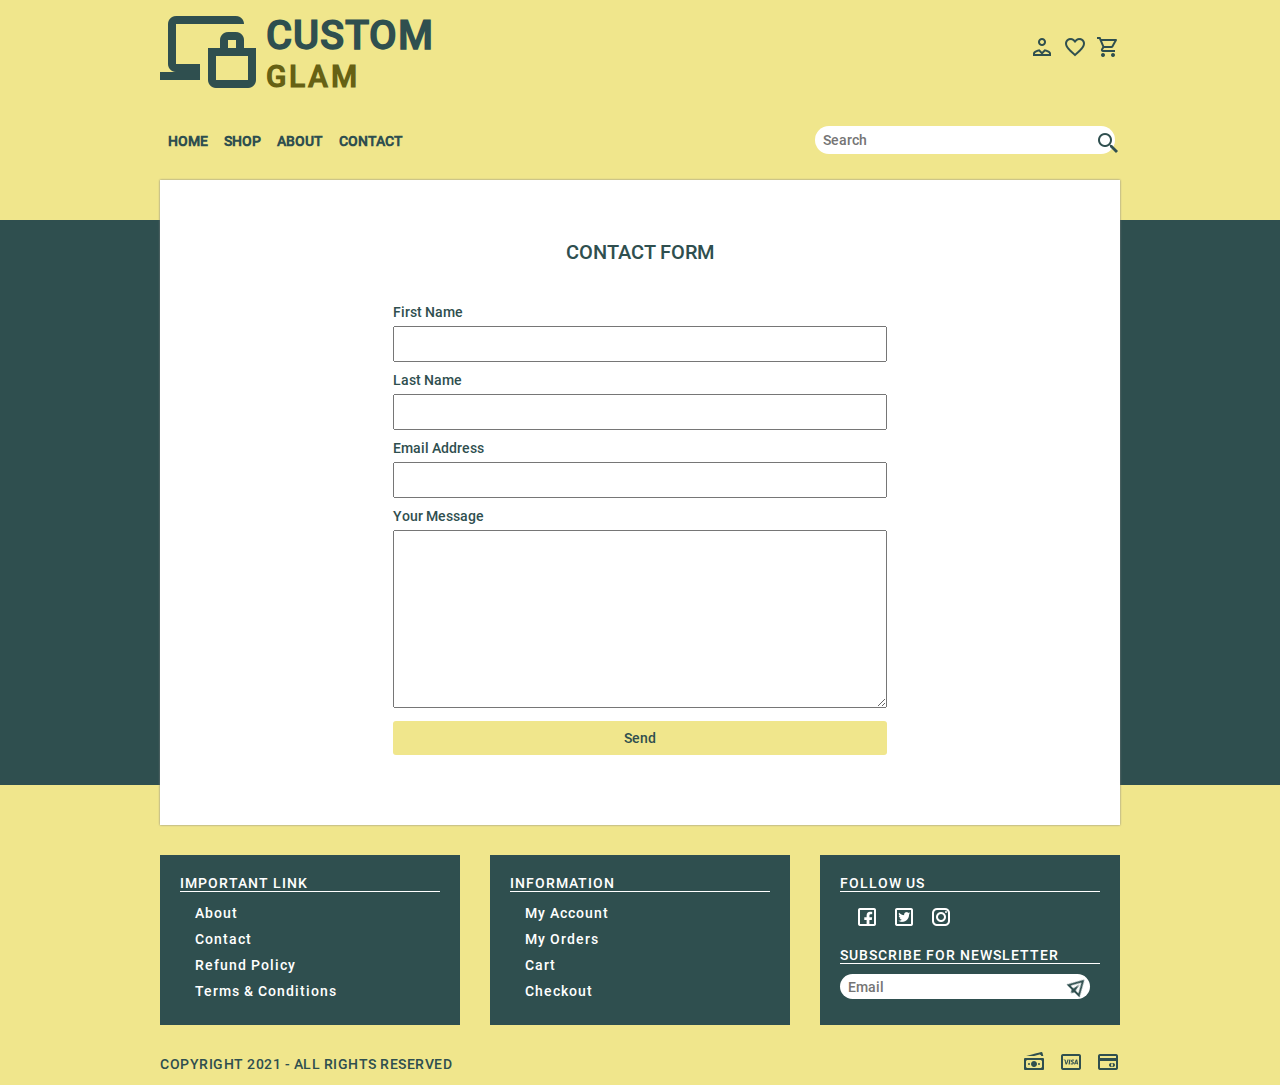
<file: Custom Glam recent/Custom Glam recent/contact.html>
<!DOCTYPE html>
<html lang="en">

 	<head>
 		<!-- Meta Tags -->
		<meta charset="UTF-8">
		<meta name="viewport" content="width=device-width, initial-scale=1.0">
		<!-- Title -->
 		<title>Custom Glam</title>
 		<!-- Style Sheet -->
		<link rel="stylesheet" type="text/css" href="css/style.css" />  		
 	</head>
<body>

	<header>
		<div class="container">
			<div class="brand">
				<div class="logo">
					<a href="index.html">
						<img src="img/icons/online_shopping.png">
						<div class="logo-text">
							<p class="big-logo">Custom</p>
							<p class="small-logo">Glam</p>
						</div>
					</a>
				</div> <!-- logo -->
				<div class="shop-icon">
					<div class="dropdown">
						<img src="img/icons/account.png">
						<div class="dropdown-menu">
							<ul>
								<li><a href="account.html">My Account</a></li>
								<li><a href="orders.html">My Orders</a></li>
							</ul>
						</div>
					</div>
					<div class="dropdown">
						<img src="img/icons/heart.png">
						<div class="dropdown-menu wishlist-item">
							<table border="1">
								<thead>
									<tr>
										<th>Image</th>
										<th>Product Name</th>
									</tr>
								</thead>
								<tbody>
									<tr>
										<td><img src="img/product/img1.jpg"></td>
										<td>product name</td>
									</tr>
									<tr>
										<td><img src="img/product/img2.jpg"></td>
										<td>product name</td>
									</tr>
								</tbody>
							</table>
						</div>
					</div>
					<div class="dropdown">
						<img src="img/icons/shopping_cart.png">
						<div class="dropdown-menu cart-item">
							<table border="1">
								<thead>
									<tr>
										<th>Image</th>
										<th>Product Name</th>
										<th class="center">Price</th>
										<th class="center">Qty.</th>
										<th class="center">Amount</th>
									</tr>
								</thead>
								<tbody>
									<tr>
										<td><img src="img/product/img1.jpg"></td>
										<td>product name</td>
										<td class="center">1200</td>
										<td class="center">2</td>
										<td class="center">2400</td>
									</tr>
									<tr>
										<td><img src="img/product/img2.jpg"></td>
										<td>product name</td>
										<td class="center">1500</td>
										<td class="center">2</td>
										<td class="center">3000</td>
									</tr>
								</tbody>
							</table>
						</div>
					</div>
				</div> <!-- shop icons -->
			</div> <!-- brand -->

			<div class="menu-bar">
				<div class="menu">
					<ul>
						<li><a href="index.html">Home</a></li>
						<li><a href="shop.html">Shop</a></li>
						<li><a href="about.html">About</a></li>
						<li><a href="contact.html">Contact</a></li>
					</ul>
				</div>
				<div class="search-bar">
					<form>
						<div class="form-group">
							<input type="text" class="form-control" name="search" placeholder="Search">
							<img src="img/icons/search.png">
						</div>
					</form>
				</div>
			</div> <!-- menu -->
		</div> <!-- container -->
	</header> <!-- header -->

	<div class="container">
		<main>
			<div class="contact">
				<h2 class="heading">Contact Form</h2>
				<form class="checkout-form">
					<div class="form-group">
						<label>First Name</label>
						<input type="text" id="fname" name="fname">
					</div>
					<div class="form-group">
						<label>Last Name</label>
						<input type="text" id="lname" name="lname">
					</div>
					<div class="form-group">
						<label>Email Address</label>
						<input type="email" id="email" name="email">
					</div>
					<div class="form-group">
						<label>Your Message</label>
						<textarea name="message" id="message" rows="10"></textarea>
					</div>
					<div class="form-group">
						<label></label>
						<input type="submit" id="contact" name="contact" value="Send">
					</div>
				</form>	
			</div>
		</main> <!-- Main Area -->
	</div>

	<footer>
		<div class="container">
			<div class="footer-widget">
				<div class="widget">
					<div class="widget-heading">
						<h3>Important Link</h3>
					</div>
					<div class="widget-content">
						<ul>
							<li><a href="about.html">About</a></li>
							<li><a href="contact.html">Contact</a></li>
							<li><a href="refund.html">Refund Policy</a></li>
							<li><a href="terms.html">Terms & Conditions</a></li>
						</ul>
					</div>
				</div>
				<div class="widget">
					<div class="widget-heading">
						<h3>Information</h3>
					</div>
					<div class="widget-content">
						<ul>
							<li><a href="account.html">My Account</a></li>
							<li><a href="orders.html">My Orders</a></li>
							<li><a href="cart.html">Cart</a></li>
							<li><a href="checkout.html">Checkout</a></li>
						</ul>
					</div>
				</div>
				<div class="widget">
					<div class="widget-heading">
						<h3>Follow us</h3>
					</div>
					<div class="widget-content">
						<div class="follow">
							<ul>
								<li><a href="#"><img src="img/icons/facebook.png"></a></li>
								<li><a href="#"><img src="img/icons/twitter.png"></a></li>
								<li><a href="#"><img src="img/icons/instagram.png"></a></li>
							</ul>
						</div>						
					</div>
					<div class="widget-heading">
						<h3>Subscribe for Newsletter</h3>
					</div>
					<div class="widget-content">
						<div class="subscribe">
							<form>
								<div class="form-group">
									<input type="text" class="form-control" name="subscribe" placeholder="Email">
									<img src="img/icons/paper_plane.png">
								</div>
							</form>
						</div>						
					</div>
				</div>
			</div> <!-- Footer Widget -->
			<div class="footer-bar">
				<div class="copyright-text">
					<p>Copyright 2021 - All Rights Reserved</p>
				</div>
				<div class="payment-mode">
					<img src="img/icons/paper_money.png">
					<img src="img/icons/visa.png">
					<img src="img/icons/mastercard.png">
				</div>
			</div> <!-- Footer Bar -->
		</div>
	</footer> <!-- Footer Area -->

</body>

</html>
</file>
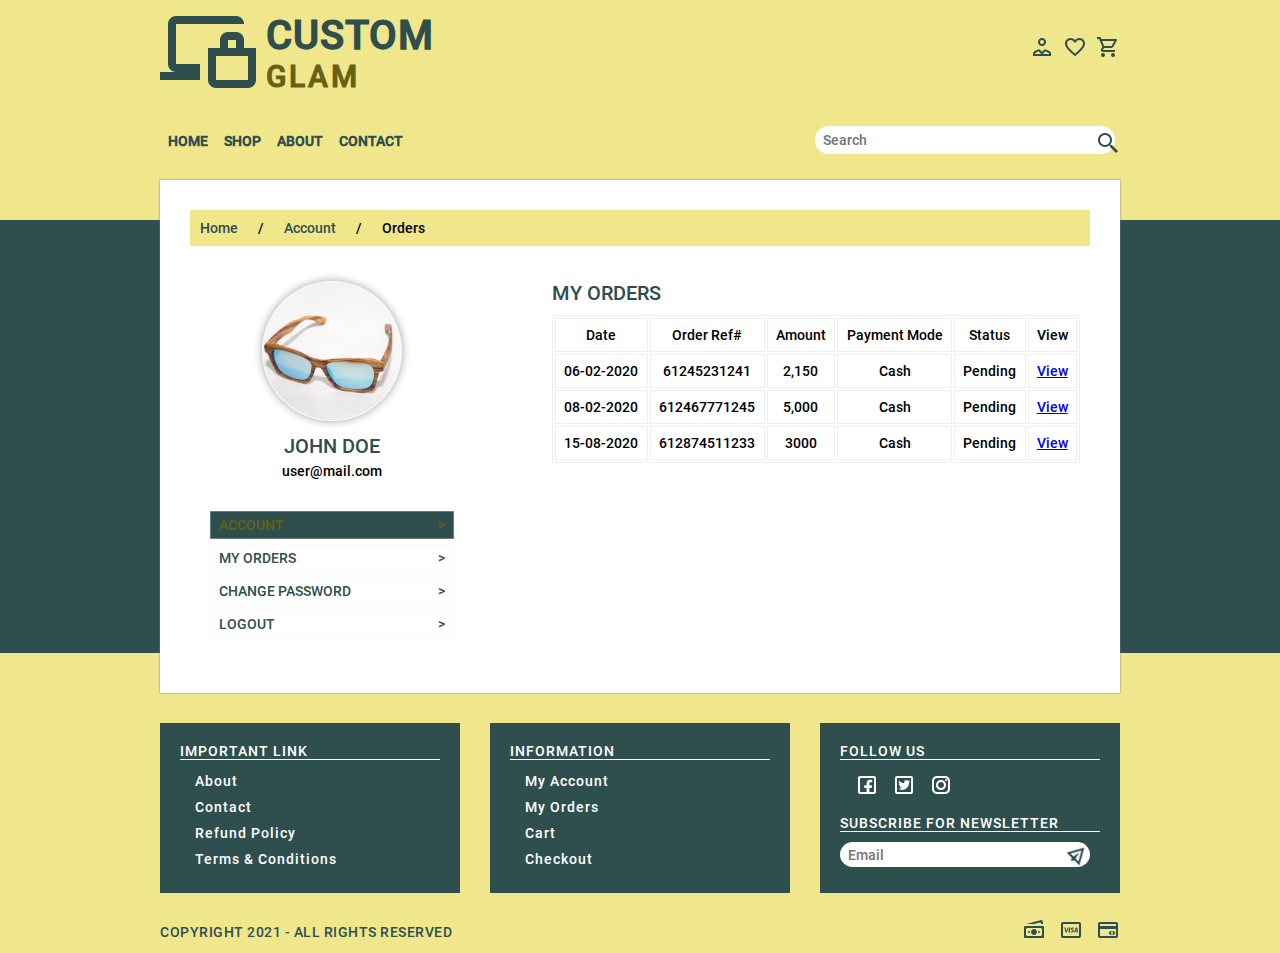
<file: Custom Glam recent/Custom Glam recent/orders.html>
<!DOCTYPE html>
<html lang="en">

 	<head>
 		<!-- Meta Tags -->
		<meta charset="UTF-8">
		<meta name="viewport" content="width=device-width, initial-scale=1.0">
		<!-- Title -->
 		<title>Custom Glam</title>
 		<!-- Style Sheet -->
		<link rel="stylesheet" type="text/css" href="css/style.css" />
		<!-- Javascript -->	
		<script type="text/javascript" src="js/jquery.min.js"></script>
 	</head>
<body>

	<header>
		<div class="container">
			<div class="brand">
				<div class="logo">
					<a href="index.html">
						<img src="img/icons/online_shopping.png">
						<div class="logo-text">
							<p class="big-logo">Custom</p>
							<p class="small-logo">Glam</p>
						</div>
					</a>
				</div> <!-- logo -->
				<div class="shop-icon">
					<div class="dropdown">
						<img src="img/icons/account.png">
						<div class="dropdown-menu">
							<ul>
								<li><a href="account.html">My Account</a></li>
								<li><a href="orders.html">My Orders</a></li>
							</ul>
						</div>
					</div>
					<div class="dropdown">
						<img src="img/icons/heart.png">
						<div class="dropdown-menu wishlist-item">
							<table border="1">
								<thead>
									<tr>
										<th>Image</th>
										<th>Product Name</th>
									</tr>
								</thead>
								<tbody>
									<tr>
										<td><img src="img/product/img1.jpg"></td>
										<td>product name</td>
									</tr>
									<tr>
										<td><img src="img/product/img2.jpg"></td>
										<td>product name</td>
									</tr>
								</tbody>
							</table>
						</div>
					</div>
					<div class="dropdown">
						<img src="img/icons/shopping_cart.png">
						<div class="dropdown-menu cart-item">
							<table border="1">
								<thead>
									<tr>
										<th>Image</th>
										<th>Product Name</th>
										<th class="center">Price</th>
										<th class="center">Qty.</th>
										<th class="center">Amount</th>
									</tr>
								</thead>
								<tbody>
									<tr>
										<td><img src="img/product/img1.jpg"></td>
										<td>product name</td>
										<td class="center">1200</td>
										<td class="center">2</td>
										<td class="center">2400</td>
									</tr>
									<tr>
										<td><img src="img/product/img2.jpg"></td>
										<td>product name</td>
										<td class="center">1500</td>
										<td class="center">2</td>
										<td class="center">3000</td>
									</tr>
								</tbody>
							</table>
						</div>
					</div>
				</div> <!-- shop icons -->
			</div> <!-- brand -->

			<div class="menu-bar">
				<div class="menu">
					<ul>
						<li><a href="index.html">Home</a></li>
						<li><a href="shop.html">Shop</a></li>
						<li><a href="about.html">About</a></li>
						<li><a href="contact.html">Contact</a></li>
					</ul>
				</div>
				<div class="search-bar">
					<form>
						<div class="form-group">
							<input type="text" class="form-control" name="search" placeholder="Search">
							<img src="img/icons/search.png">
						</div>
					</form>
				</div>
			</div> <!-- menu -->
		</div> <!-- container -->
	</header> <!-- header -->

	<div class="container">
		<main>
			<div class="breadcrumb">
				<ul>
					<li><a href="index.html">Home</a></li>
					<li> / </li>
					<li><a href="account.html">Account</a></li>
					<li> / </li>
					<li>Orders</li>
				</ul>
			</div> <!-- End of Breadcrumb-->

			
			<div class="account-page">
				<div class="profile">
					<div class="profile-img">
						<img src="img/product/img5.jpg">
						<h2>John Doe</h2>
						<p>user@mail.com</p>
					</div>						
					<ul>
						<li><a href="account.html" class="active">Account <span>></span></a></li>
						<li><a href="orders.html">My Orders <span>></span></a></li>
						<li><a href="change-password.html">Change Password <span>></span></a></li>
						<li><a href="">Logout <span>></span></a></li>
					</ul>
				</div>
				<div class="account-detail">					
					<h2>My Orders</h2>
					<div class="order-detail">
						<table>
							<thead>
								<tr>
									<th>Date</th>
									<th>Order Ref#</th>
									<th>Amount</th>
									<th>Payment Mode</th>
									<th>Status</th>
									<th>View</th>
								</tr>
							</thead>
							<tbody>
								<tr>
									<td>06-02-2020</td>
									<td>61245231241</td>
									<td>2,150</td>
									<td>Cash</td>
									<td>Pending</td>
									<td><a href="#">View</a></td>
								</tr>
								<tr>
									<td>08-02-2020</td>
									<td>612467771245</td>
									<td>5,000</td>
									<td>Cash</td>
									<td>Pending</td>
									<td><a href="#">View</a></td>
								</tr>
								<tr>
									<td>15-08-2020</td>
									<td>612874511233</td>
									<td>3000</td>
									<td>Cash</td>
									<td>Pending</td>
									<td><a href="#">View</a></td>
								</tr>	
							</tbody>
						</table>
					</div>
				</div>				
			</div>		
		</main> <!-- Main Area -->
	</div>

	<footer>
		<div class="container">
			<div class="footer-widget">
				<div class="widget">
					<div class="widget-heading">
						<h3>Important Link</h3>
					</div>
					<div class="widget-content">
						<ul>
							<li><a href="about.html">About</a></li>
							<li><a href="contact.html">Contact</a></li>
							<li><a href="refund.html">Refund Policy</a></li>
							<li><a href="terms.html">Terms & Conditions</a></li>
						</ul>
					</div>
				</div>
				<div class="widget">
					<div class="widget-heading">
						<h3>Information</h3>
					</div>
					<div class="widget-content">
						<ul>
							<li><a href="account.html">My Account</a></li>
							<li><a href="orders.html">My Orders</a></li>
							<li><a href="cart.html">Cart</a></li>
							<li><a href="checkout.html">Checkout</a></li>
						</ul>
					</div>
				</div>
				<div class="widget">
					<div class="widget-heading">
						<h3>Follow us</h3>
					</div>
					<div class="widget-content">
						<div class="follow">
							<ul>
								<li><a href="#"><img src="img/icons/facebook.png"></a></li>
								<li><a href="#"><img src="img/icons/twitter.png"></a></li>
								<li><a href="#"><img src="img/icons/instagram.png"></a></li>
							</ul>
						</div>						
					</div>
					<div class="widget-heading">
						<h3>Subscribe for Newsletter</h3>
					</div>
					<div class="widget-content">
						<div class="subscribe">
							<form>
								<div class="form-group">
									<input type="text" class="form-control" name="subscribe" placeholder="Email">
									<img src="img/icons/paper_plane.png">
								</div>
							</form>
						</div>						
					</div>
				</div>
			</div> <!-- Footer Widget -->
			<div class="footer-bar">
				<div class="copyright-text">
					<p>Copyright 2021 - All Rights Reserved</p>
				</div>
				<div class="payment-mode">
					<img src="img/icons/paper_money.png">
					<img src="img/icons/visa.png">
					<img src="img/icons/mastercard.png">
				</div>
			</div> <!-- Footer Bar -->
		</div>
	</footer> <!-- Footer Area -->

</body>

</html>
</file>
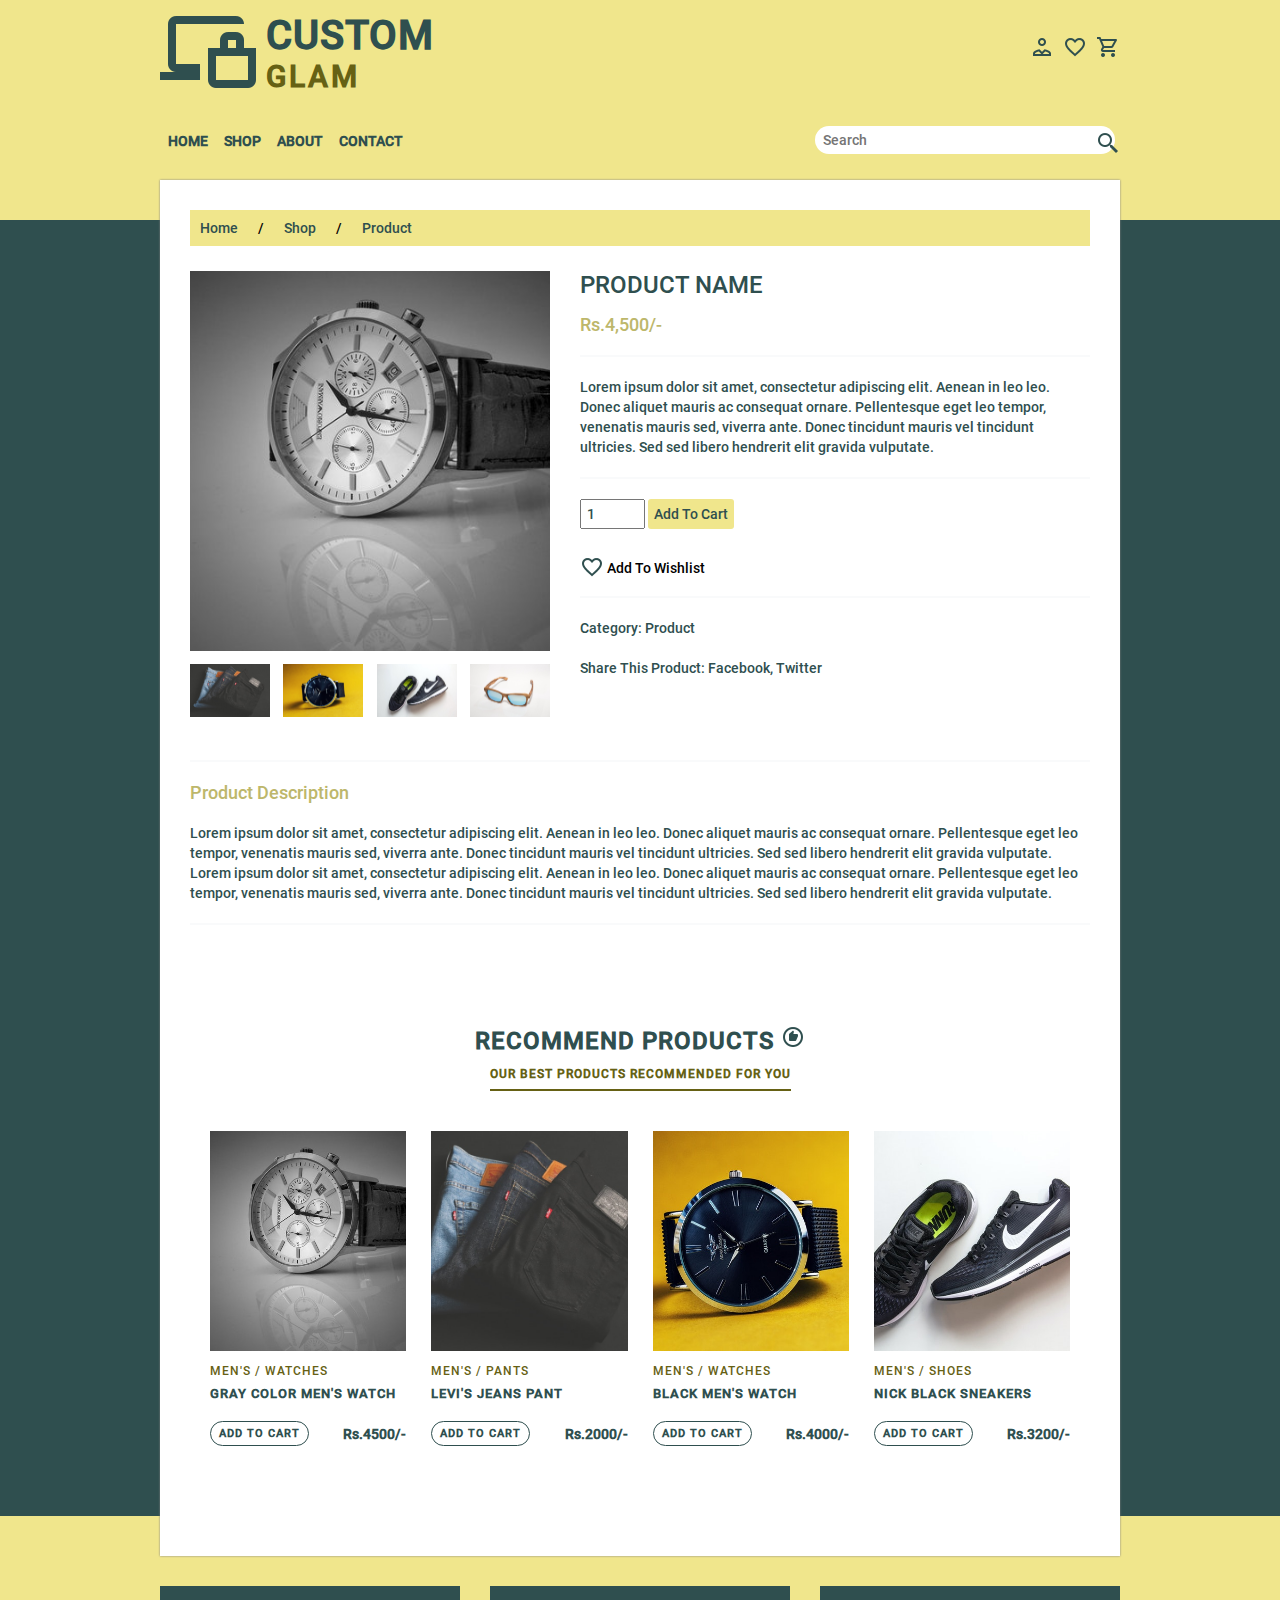
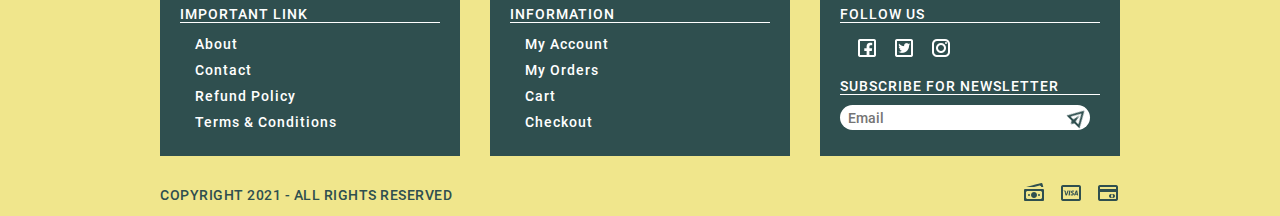
<file: Custom Glam recent/Custom Glam recent/product.html>
<!DOCTYPE html>
<html lang="en">

 	<head>
 		<!-- Meta Tags -->
		<meta charset="UTF-8">
		<meta name="viewport" content="width=device-width, initial-scale=1.0">
		<!-- Title -->
 		<title>Custom Glam</title>
 		<!-- Style Sheet -->
		<link rel="stylesheet" type="text/css" href="css/style.css" />
		<!-- Javascript -->	
		<script type="text/javascript" src="js/jquery.min.js"></script>
		<!-- FancyBox -->
		<link rel="stylesheet" href="fancybox/source/jquery.fancybox.css" type="text/css" media="screen" />
		<script type="text/javascript" src="fancybox/source/jquery.fancybox.pack.js"></script>

		<!-- Optionally add helpers - button, thumbnail and/or media -->
		<link rel="stylesheet" href="fancybox/source/helpers/jquery.fancybox-buttons.css" type="text/css" media="screen" />
		<script type="text/javascript" src="fancybox/source/helpers/jquery.fancybox-buttons.js"></script>
		<script type="text/javascript" src="fancybox/source/helpers/jquery.fancybox-media.js"></script>

		<link rel="stylesheet" href="fancybox/source/helpers/jquery.fancybox-thumbs.css" type="text/css" media="screen" />
		<script type="text/javascript" src="fancybox/source/helpers/jquery.fancybox-thumbs.js"></script>
		<script>
		$(document).ready(function(){		
			$('.fancybox').fancybox({
				openEffect  : 'none',
				closeEffect : 'none',

				prevEffect : 'none',
				nextEffect : 'none',

				closeBtn  : false,

				helpers : {
					title : {
						type : 'inside'
					},
					buttons	: {}
				},

				afterLoad : function() {
					this.title = 'Image ' + (this.index + 1) + ' of ' + this.group.length + (this.title ? ' - ' + this.title : '');
				}
			});
		});

  		</script>
 	</head>
<body>

	<header>
		<div class="container">
			<div class="brand">
				<div class="logo">
					<a href="index.html">
						<img src="img/icons/online_shopping.png">
						<div class="logo-text">
							<p class="big-logo">Custom</p>
							<p class="small-logo">Glam</p>
						</div>
					</a>
				</div> <!-- logo -->
				<div class="shop-icon">
					<div class="dropdown">
						<img src="img/icons/account.png">
						<div class="dropdown-menu">
							<ul>
								<li><a href="account.html">My Account</a></li>
								<li><a href="orders.html">My Orders</a></li>
							</ul>
						</div>
					</div>
					<div class="dropdown">
						<img src="img/icons/heart.png">
						<div class="dropdown-menu wishlist-item">
							<table border="1">
								<thead>
									<tr>
										<th>Image</th>
										<th>Product Name</th>
									</tr>
								</thead>
								<tbody>
									<tr>
										<td><img src="img/product/img1.jpg"></td>
										<td>product name</td>
									</tr>
									<tr>
										<td><img src="img/product/img2.jpg"></td>
										<td>product name</td>
									</tr>
								</tbody>
							</table>
						</div>
					</div>
					<div class="dropdown">
						<img src="img/icons/shopping_cart.png">
						<div class="dropdown-menu cart-item">
							<table border="1">
								<thead>
									<tr>
										<th>Image</th>
										<th>Product Name</th>
										<th class="center">Price</th>
										<th class="center">Qty.</th>
										<th class="center">Amount</th>
									</tr>
								</thead>
								<tbody>
									<tr>
										<td><img src="img/product/img1.jpg"></td>
										<td>product name</td>
										<td class="center">1200</td>
										<td class="center">2</td>
										<td class="center">2400</td>
									</tr>
									<tr>
										<td><img src="img/product/img2.jpg"></td>
										<td>product name</td>
										<td class="center">1500</td>
										<td class="center">2</td>
										<td class="center">3000</td>
									</tr>
								</tbody>
							</table>
						</div>
					</div>
				</div> <!-- shop icons -->
			</div> <!-- brand -->

			<div class="menu-bar">
				<div class="menu">
					<ul>
						<li><a href="index.html">Home</a></li>
						<li><a href="shop.html">Shop</a></li>
						<li><a href="about.html">About</a></li>
						<li><a href="contact.html">Contact</a></li>
					</ul>
				</div>
				<div class="search-bar">
					<form>
						<div class="form-group">
							<input type="text" class="form-control" name="search" placeholder="Search">
							<img src="img/icons/search.png">
						</div>
					</form>
				</div>
			</div> <!-- menu -->
		</div> <!-- container -->
	</header> <!-- header -->

	<div class="container">
		<main>
			<div class="breadcrumb">
				<ul>
					<li><a href="index.html">Home</a></li>
					<li> / </li>
					<li><a href="">Shop</a></li>
					<li> / </li>
					<li><a href="">Product</a></li>
				</ul>
			</div> <!-- End of Breadcrumb-->

			<div class="single-product">
				<div class="images-section">
					<div class="larg-img">
						<img src="img/product/img1.jpg">
					</div>
					<div class="small-img">
						<a class="fancybox" rel="group" href="img/product/img2.jpg">
							<img src="img/product/img2.jpg">
						</a>
						<a class="fancybox" rel="group" href="img/product/img3.jpg">
							<img src="img/product/img3.jpg">
						</a>
						<a class="fancybox" rel="group" href="img/product/img4.jpg">
							<img src="img/product/img4.jpg">
						</a>
						<a class="fancybox" rel="group" href="img/product/img5.jpg">
							<img src="img/product/img5.jpg">
						</a>
					</div>
				</div> <!-- End of Images Section-->

				<div class="product-detail">
					<div class="product-name">
						<h2>Product Name</h2>
					</div>
					<div class="product-price">
						<h3>Rs.4,500/-</h3>
					</div>
					<hr>
					<div class="product-description">
						<p>Lorem ipsum dolor sit amet, consectetur adipiscing elit. Aenean in leo leo. Donec aliquet mauris ac consequat ornare. Pellentesque eget leo tempor, venenatis mauris sed, viverra ante. Donec tincidunt mauris vel tincidunt ultricies. Sed sed libero hendrerit elit gravida vulputate.</p>
					</div>
					<hr>
					<div class="product-cart">
						<form id="cart-form">
							<div class="form-group">
								<input type="number" class="cart-number" name="cartNumber" value="1" min="1" max="10">
								<input type="submit" name="addToCart" value="Add To Cart">
							</div>
						</form>
						<form id="wishlist-form">
							<div class="form-group">
								<input type="checkbox" class="wishlist" name="wishlist"> Add To Wishlist
							</div>
						</form>
					</div>
					<hr>
					<div class="product-meta">
						<p><b>Category: </b> Product</p>
						<p><b>Share This Product: </b> Facebook, Twitter</p>
					</div>
				</div> <!-- End of Product Detail-->
			</div>
			<hr>
			<div class="product-long-description">
				<h3>Product Description</h3>
				<p>
					Lorem ipsum dolor sit amet, consectetur adipiscing elit. Aenean in leo leo. Donec aliquet mauris ac consequat ornare. Pellentesque eget leo tempor, venenatis mauris sed, viverra ante. Donec tincidunt mauris vel tincidunt ultricies. Sed sed libero hendrerit elit gravida vulputate. 
				</p>
				<p>
					Lorem ipsum dolor sit amet, consectetur adipiscing elit. Aenean in leo leo. Donec aliquet mauris ac consequat ornare. Pellentesque eget leo tempor, venenatis mauris sed, viverra ante. Donec tincidunt mauris vel tincidunt ultricies. Sed sed libero hendrerit elit gravida vulputate. 
				</p>
			</div>
			<hr>
			<div class="new-product-section">
				<div class="product-section-heading">
					<h2>Recommend Products <img src="img/icons/good_quality.png"></h2>
					<h3>OUR BEST PRODUCTS RECOMMENDED FOR YOU</h3>
				</div>
				<div class="product-content">
					<div class="product">
						<a href="product.html">
							<img src="img/product/img1.jpg">
						</a>
						<div class="product-detail">
							<h3>Men's / Watches</h3>
							<h2>Gray Color Men's Watch</h2>
							<a href="#">Add to Cart</a>
							<p>Rs.4500/-</p>
						</div>						
					</div>
					<div class="product">
						<a href="product.html">
							<img src="img/product/img2.jpg">
						</a>
						<div class="product-detail">
							<h3>Men's / Pants</h3>
							<h2>Levi's Jeans Pant</h2>
							<a href="#">Add to Cart</a>
							<p>Rs.2000/-</p>
						</div>
					</div>
					<div class="product">
						<a href="product.html">
							<img src="img/product/img3.jpg">
						</a>
						<div class="product-detail">
							<h3>Men's / Watches</h3>
							<h2>Black Men's Watch</h2>
							<a href="#">Add to Cart</a>
							<p>Rs.4000/-</p>
						</div>
					</div>
					<div class="product">
						<a href="product.html">
							<img src="img/product/img4.jpg">
						</a>
						<div class="product-detail">
							<h3>Men's / Shoes</h3>
							<h2>Nick Black Sneakers</h2>
							<a href="#">Add to Cart</a>
							<p>Rs.3200/-</p>
						</div>
					</div>
				</div>
			</div> <!-- Recommend Product Section -->
		</main> <!-- Main Area -->
	</div>

	<footer>
		<div class="container">
			<div class="footer-widget">
				<div class="widget">
					<div class="widget-heading">
						<h3>Important Link</h3>
					</div>
					<div class="widget-content">
						<ul>
							<li><a href="about.html">About</a></li>
							<li><a href="contact.html">Contact</a></li>
							<li><a href="refund.html">Refund Policy</a></li>
							<li><a href="terms.html">Terms & Conditions</a></li>
						</ul>
					</div>
				</div>
				<div class="widget">
					<div class="widget-heading">
						<h3>Information</h3>
					</div>
					<div class="widget-content">
						<ul>
							<li><a href="account.html">My Account</a></li>
							<li><a href="orders.html">My Orders</a></li>
							<li><a href="cart.html">Cart</a></li>
							<li><a href="checkout.html">Checkout</a></li>
						</ul>
					</div>
				</div>
				<div class="widget">
					<div class="widget-heading">
						<h3>Follow us</h3>
					</div>
					<div class="widget-content">
						<div class="follow">
							<ul>
								<li><a href="#"><img src="img/icons/facebook.png"></a></li>
								<li><a href="#"><img src="img/icons/twitter.png"></a></li>
								<li><a href="#"><img src="img/icons/instagram.png"></a></li>
							</ul>
						</div>						
					</div>
					<div class="widget-heading">
						<h3>Subscribe for Newsletter</h3>
					</div>
					<div class="widget-content">
						<div class="subscribe">
							<form>
								<div class="form-group">
									<input type="text" class="form-control" name="subscribe" placeholder="Email">
									<img src="img/icons/paper_plane.png">
								</div>
							</form>
						</div>						
					</div>
				</div>
			</div> <!-- Footer Widget -->
			<div class="footer-bar">
				<div class="copyright-text">
					<p>Copyright 2021 - All Rights Reserved</p>
				</div>
				<div class="payment-mode">
					<img src="img/icons/paper_money.png">
					<img src="img/icons/visa.png">
					<img src="img/icons/mastercard.png">
				</div>
			</div> <!-- Footer Bar -->
		</div>
	</footer> <!-- Footer Area -->

</body>

</html>
</file>
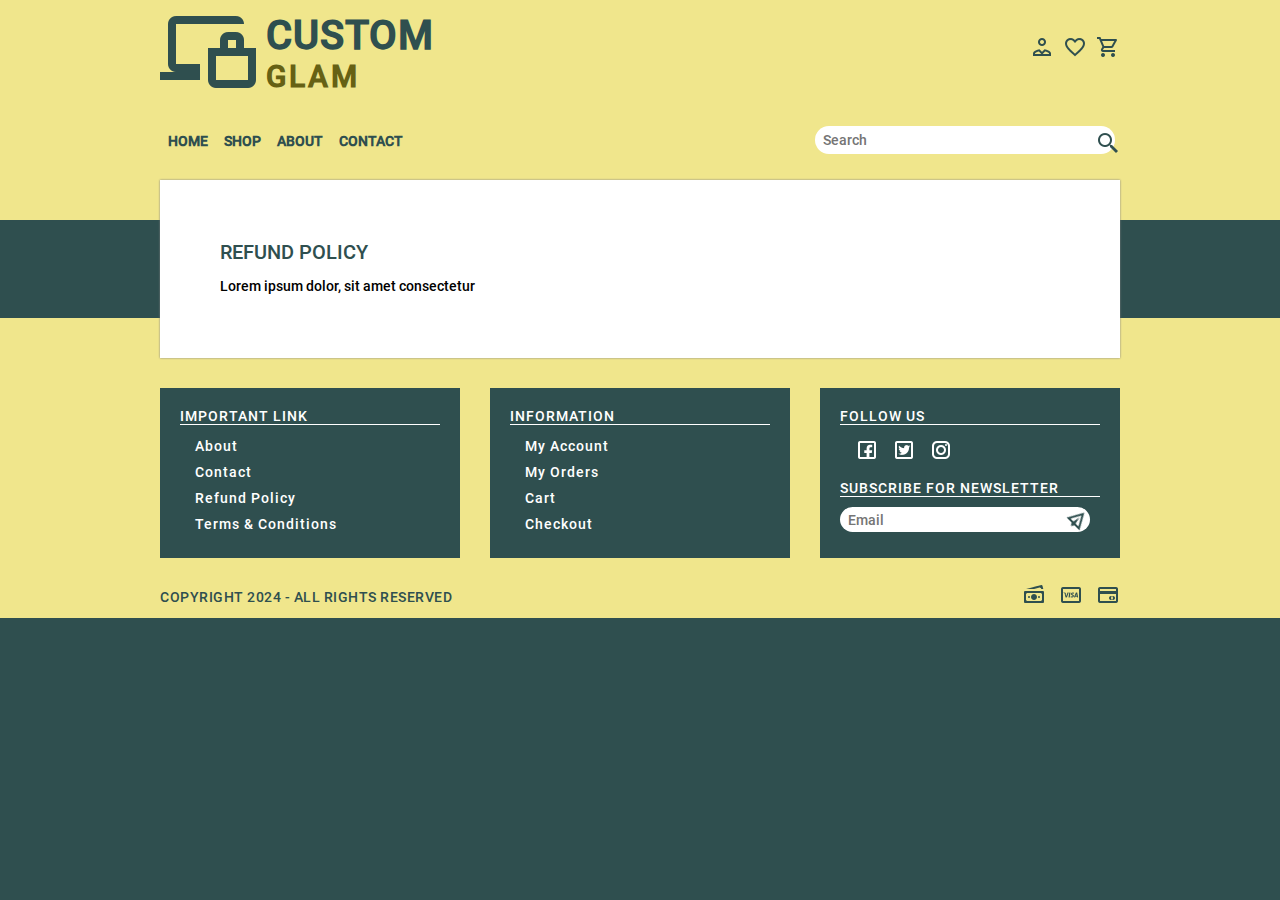
<file: Custom Glam recent/Custom Glam recent/refund.html>
<!DOCTYPE html>
<html lang="en">

 	<head>
 		<!-- Meta Tags -->
		<meta charset="UTF-8">
		<meta name="author" content="Kamran Mubarik">
		<meta name="viewport" content="width=device-width, initial-scale=1.0">
		<!-- Title -->
 		<title>Custom Glam</title>
 		<!-- Style Sheet -->
		<link rel="stylesheet" type="text/css" href="css/style.css" />  		
 	</head>
<body>

	<header>
		<div class="container">
			<div class="brand">
				<div class="logo">
					<a href="index.html">
						<img src="img/icons/online_shopping.png">
						<div class="logo-text">
							<p class="big-logo">Custom</p>
							<p class="small-logo">Glam</p>
						</div>
					</a>
				</div> <!-- logo -->
				<div class="shop-icon">
					<div class="dropdown">
						<img src="img/icons/account.png">
						<div class="dropdown-menu">
							<ul>
								<li><a href="account.html">My Account</a></li>
								<li><a href="orders.html">My Orders</a></li>
							</ul>
						</div>
					</div>
					<div class="dropdown">
						<img src="img/icons/heart.png">
						<div class="dropdown-menu wishlist-item">
							<table border="1">
								<thead>
									<tr>
										<th>Image</th>
										<th>Product Name</th>
									</tr>
								</thead>
								<tbody>
									<tr>
										<td><img src="img/product/img1.jpg"></td>
										<td>product name</td>
									</tr>
									<tr>
										<td><img src="img/product/img2.jpg"></td>
										<td>product name</td>
									</tr>
								</tbody>
							</table>
						</div>
					</div>
					<div class="dropdown">
						<img src="img/icons/shopping_cart.png">
						<div class="dropdown-menu cart-item">
							<table border="1">
								<thead>
									<tr>
										<th>Image</th>
										<th>Product Name</th>
										<th class="center">Price</th>
										<th class="center">Qty.</th>
										<th class="center">Amount</th>
									</tr>
								</thead>
								<tbody>
									<tr>
										<td><img src="img/product/img1.jpg"></td>
										<td>product name</td>
										<td class="center">1200</td>
										<td class="center">2</td>
										<td class="center">2400</td>
									</tr>
									<tr>
										<td><img src="img/product/img2.jpg"></td>
										<td>product name</td>
										<td class="center">1500</td>
										<td class="center">2</td>
										<td class="center">3000</td>
									</tr>
								</tbody>
							</table>
						</div>
					</div>
				</div> <!-- shop icons -->
			</div> <!-- brand -->

			<div class="menu-bar">
				<div class="menu">
					<ul>
						<li><a href="index.html">Home</a></li>
						<li><a href="shop.html">Shop</a></li>
						<li><a href="about.html">About</a></li>
						<li><a href="contact.html">Contact</a></li>
					</ul>
				</div>
				<div class="search-bar">
					<form>
						<div class="form-group">
							<input type="text" class="form-control" name="search" placeholder="Search">
							<img src="img/icons/search.png">
						</div>
					</form>
				</div>
			</div> <!-- menu -->
		</div> <!-- container -->
	</header> <!-- header -->

	<div class="container">
		<main>
			<div class="about">
				<h2 class="heading">Refund Policy</h2>
				<p>Lorem ipsum dolor, sit amet consectetur</p>
			</div>
		</main> <!-- Main Area -->
	</div>

	<footer>
		<div class="container">
			<div class="footer-widget">
				<div class="widget">
					<div class="widget-heading">
						<h3>Important Link</h3>
					</div>
					<div class="widget-content">
						<ul>
							<li><a href="about.html">About</a></li>
							<li><a href="contact.html">Contact</a></li>
							<li><a href="refund.html">Refund Policy</a></li>
							<li><a href="terms.html">Terms & Conditions</a></li>
						</ul>
					</div>
				</div>
				<div class="widget">
					<div class="widget-heading">
						<h3>Information</h3>
					</div>
					<div class="widget-content">
						<ul>
							<li><a href="account.html">My Account</a></li>
							<li><a href="orders.html">My Orders</a></li>
							<li><a href="cart.html">Cart</a></li>
							<li><a href="checkout.html">Checkout</a></li>
						</ul>
					</div>
				</div>
				<div class="widget">
					<div class="widget-heading">
						<h3>Follow us</h3>
					</div>
					<div class="widget-content">
						<div class="follow">
							<ul>
								<li><a href="#"><img src="img/icons/facebook.png"></a></li>
								<li><a href="#"><img src="img/icons/twitter.png"></a></li>
								<li><a href="#"><img src="img/icons/instagram.png"></a></li>
							</ul>
						</div>						
					</div>
					<div class="widget-heading">
						<h3>Subscribe for Newsletter</h3>
					</div>
					<div class="widget-content">
						<div class="subscribe">
							<form>
								<div class="form-group">
									<input type="text" class="form-control" name="subscribe" placeholder="Email">
									<img src="img/icons/paper_plane.png">
								</div>
							</form>
						</div>						
					</div>
				</div>
			</div> <!-- Footer Widget -->
			<div class="footer-bar">
				<div class="copyright-text">
					<p>Copyright 2024 - All Rights Reserved</p>
				</div>
				<div class="payment-mode">
					<img src="img/icons/paper_money.png">
					<img src="img/icons/visa.png">
					<img src="img/icons/mastercard.png">
				</div>
			</div> <!-- Footer Bar -->
		</div>
	</footer> <!-- Footer Area -->

</body>

</html>
</file>
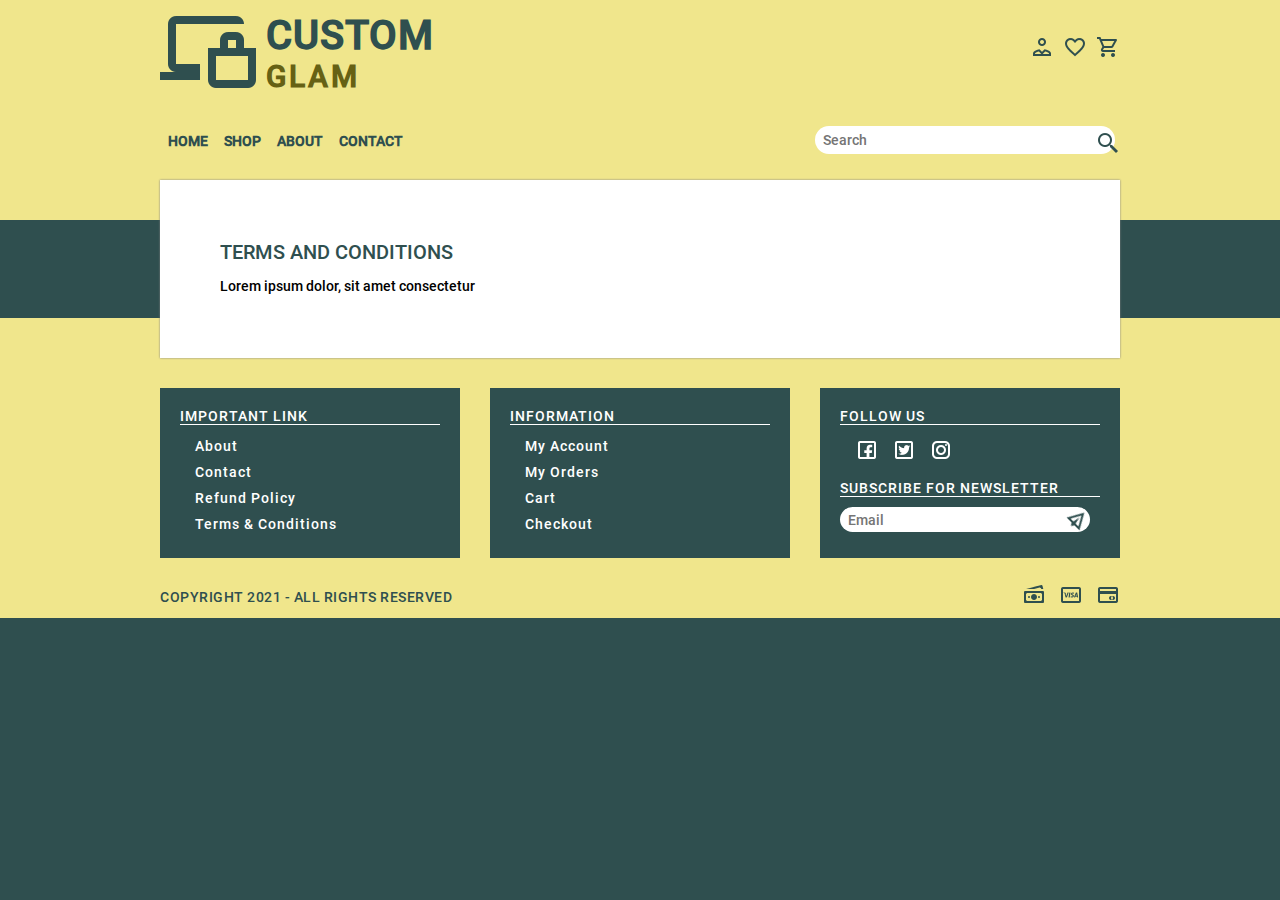
<file: Custom Glam recent/Custom Glam recent/terms.html>
<!DOCTYPE html>
<html lang="en">

 	<head>
 		<!-- Meta Tags -->
		<meta charset="UTF-8">
		<meta name="viewport" content="width=device-width, initial-scale=1.0">
		<!-- Title -->
 		<title>Custom Glam</title>
 		<!-- Style Sheet -->
		<link rel="stylesheet" type="text/css" href="css/style.css" />  		
 	</head>
<body>

	<header>
		<div class="container">
			<div class="brand">
				<div class="logo">
					<a href="index.html">
						<img src="img/icons/online_shopping.png">
						<div class="logo-text">
							<p class="big-logo">Custom</p>
							<p class="small-logo">Glam</p>
						</div>
					</a>
				</div> <!-- logo -->
				<div class="shop-icon">
					<div class="dropdown">
						<img src="img/icons/account.png">
						<div class="dropdown-menu">
							<ul>
								<li><a href="account.html">My Account</a></li>
								<li><a href="orders.html">My Orders</a></li>
							</ul>
						</div>
					</div>
					<div class="dropdown">
						<img src="img/icons/heart.png">
						<div class="dropdown-menu wishlist-item">
							<table border="1">
								<thead>
									<tr>
										<th>Image</th>
										<th>Product Name</th>
									</tr>
								</thead>
								<tbody>
									<tr>
										<td><img src="img/product/img1.jpg"></td>
										<td>product name</td>
									</tr>
									<tr>
										<td><img src="img/product/img2.jpg"></td>
										<td>product name</td>
									</tr>
								</tbody>
							</table>
						</div>
					</div>
					<div class="dropdown">
						<img src="img/icons/shopping_cart.png">
						<div class="dropdown-menu cart-item">
							<table border="1">
								<thead>
									<tr>
										<th>Image</th>
										<th>Product Name</th>
										<th class="center">Price</th>
										<th class="center">Qty.</th>
										<th class="center">Amount</th>
									</tr>
								</thead>
								<tbody>
									<tr>
										<td><img src="img/product/img1.jpg"></td>
										<td>product name</td>
										<td class="center">1200</td>
										<td class="center">2</td>
										<td class="center">2400</td>
									</tr>
									<tr>
										<td><img src="img/product/img2.jpg"></td>
										<td>product name</td>
										<td class="center">1500</td>
										<td class="center">2</td>
										<td class="center">3000</td>
									</tr>
								</tbody>
							</table>
						</div>
					</div>
				</div> <!-- shop icons -->
			</div> <!-- brand -->

			<div class="menu-bar">
				<div class="menu">
					<ul>
						<li><a href="index.html">Home</a></li>
						<li><a href="shop.html">Shop</a></li>
						<li><a href="about.html">About</a></li>
						<li><a href="contact.html">Contact</a></li>
					</ul>
				</div>
				<div class="search-bar">
					<form>
						<div class="form-group">
							<input type="text" class="form-control" name="search" placeholder="Search">
							<img src="img/icons/search.png">
						</div>
					</form>
				</div>
			</div> <!-- menu -->
		</div> <!-- container -->
	</header> <!-- header -->

	<div class="container">
		<main>
			<div class="about">
				<h2 class="heading">Terms and Conditions</h2>
				<p>Lorem ipsum dolor, sit amet consectetur</p>
			</div>
		</main> <!-- Main Area -->
	</div>

	<footer>
		<div class="container">
			<div class="footer-widget">
				<div class="widget">
					<div class="widget-heading">
						<h3>Important Link</h3>
					</div>
					<div class="widget-content">
						<ul>
							<li><a href="about.html">About</a></li>
							<li><a href="contact.html">Contact</a></li>
							<li><a href="refund.html">Refund Policy</a></li>
							<li><a href="terms.html">Terms & Conditions</a></li>
						</ul>
					</div>
				</div>
				<div class="widget">
					<div class="widget-heading">
						<h3>Information</h3>
					</div>
					<div class="widget-content">
						<ul>
							<li><a href="account.html">My Account</a></li>
							<li><a href="orders.html">My Orders</a></li>
							<li><a href="cart.html">Cart</a></li>
							<li><a href="checkout.html">Checkout</a></li>
						</ul>
					</div>
				</div>
				<div class="widget">
					<div class="widget-heading">
						<h3>Follow us</h3>
					</div>
					<div class="widget-content">
						<div class="follow">
							<ul>
								<li><a href="#"><img src="img/icons/facebook.png"></a></li>
								<li><a href="#"><img src="img/icons/twitter.png"></a></li>
								<li><a href="#"><img src="img/icons/instagram.png"></a></li>
							</ul>
						</div>						
					</div>
					<div class="widget-heading">
						<h3>Subscribe for Newsletter</h3>
					</div>
					<div class="widget-content">
						<div class="subscribe">
							<form>
								<div class="form-group">
									<input type="text" class="form-control" name="subscribe" placeholder="Email">
									<img src="img/icons/paper_plane.png">
								</div>
							</form>
						</div>						
					</div>
				</div>
			</div> <!-- Footer Widget -->
			<div class="footer-bar">
				<div class="copyright-text">
					<p>Copyright 2021 - All Rights Reserved</p>
				</div>
				<div class="payment-mode">
					<img src="img/icons/paper_money.png">
					<img src="img/icons/visa.png">
					<img src="img/icons/mastercard.png">
				</div>
			</div> <!-- Footer Bar -->
		</div>
	</footer> <!-- Footer Area -->

</body>

</html>
</file>
<file: Custom Glam recent/Custom Glam recent/admin/css/style.css>
/* Variriables */
:root{
	--khaki: #F0E68C;
	--khakiDark: #BDB76B;
	--darkStaleGray: #2F4F4F;
	--white: #FFFFFF;
}
/* Import Font */
@font-face{
	font-family: Roboto;
	src: url(../../fonts/Roboto/Roboto-Medium.ttf);
}
/* Global Settings */
*{
	padding: 0;
	margin: 0;
	font-family: Roboto;
	font-size: 14px;
	font-weight: normal;
	box-sizing: border-box;
}
body{
	width: 100%;
	height: 100vh;
	background-color: var(--darkStaleGray);
}
hr{
	border: 1px solid rgba(236, 240, 241,0.3);
}
.container{
	width: 1280px;
	margin: 0 auto;
}
/* Header Styling */
header{
	height: 100px;
	background-color: var(--khaki);
}
header .brand{
	display: flex;
	justify-content: space-between;
	align-items: center;
}
header .logo{
	width: 280px;
	height: auto;
}
header .logo a{
	display: flex;
	align-items: center;
	text-decoration: none;
}
header .logo img{
	margin-right: 10px;
}
header .logo p.big-logo{
	font-size: 30px;
	font-weight: bold;
	color: var(--darkStaleGray);
	text-transform: uppercase;
	letter-spacing: 1px;
	margin-top: 10px;
}
header .logo p.small-logo{
	font-size: 24px;
	font-weight: bold;
	color: #666114;
	text-transform: uppercase;
	letter-spacing: 3px;
}
header .shop-icon img{
	cursor: pointer;
}
header .dropdown{
	position: relative;
	display: inline-block;
}
header .dropdown:hover .dropdown-menu{
	display: block;
}
header .dropdown-menu{
	position: absolute;
	right: 0;
	background-color: var(--white);
	padding: 15px;
	min-width: 140px;
	display: none;
	border-radius: 2px;
	z-index: 150;
}
header .dropdown-menu ul{
	list-style: none;
	border: 1px solid rgba(236, 240, 241,0.4);
}
header .dropdown-menu ul li{
	padding: 8px;
}
header .dropdown-menu ul li a{
	color: var(--darkStaleGray);
	text-decoration: none;
}
header .dropdown-menu ul li a:hover{
	color: var(--khakiDark);
}
/* Content Styling */
main{
	/*height: 550px;*/
	background-color: var(--white);
	padding: 30px;
	box-shadow: 0 0 2px #808080;
}
main .main-content{
	display: flex;
	justify-content: space-between;
}
main .main-content h3{
	background-color: var(--darkStaleGray);
	color: var(--khaki);
	text-transform: uppercase;
	padding: 10px;
}
main .sidebar{
	width: 20%;
	min-height: 500px;
	padding: 5px;
	border: 1px solid rgba(236, 240, 241,0.3);
}
main .sidebar ul{
	list-style: none;
	padding: 10px;
}
main .sidebar ul li{
	margin-bottom: 5px;
}
main .sidebar ul li a{
	color: var(--darkStaleGray);
	text-transform: uppercase;
	text-decoration: none;
	padding: 5px 8px;
	margin-top: 10px;
	display: block;
}
.active,
main .sidebar ul li a:hover{
	background-color: var(--darkStaleGray);
	color: var(--khaki) !important;
}
main .content{
	width: 78%;
	padding: 5px;
	border: 1px solid rgba(236, 240, 241,0.3);
}
main .dashboard .content-data{
	display: grid !important;
	grid-template-columns: 1fr 1fr !important;
	grid-row-gap: 50px;
	grid-column-gap: 15px;
}
main .dashboard .content-data .content-detail{
	width: 100% !important;
	height: 100%;
	padding-left: 0px !important;
}
main .content .content-data{
	padding: 20px;
	display: flex;
	justify-content: space-between;
}
main .content .content-data .content-form{
	width: 50%;
	border-right: 1px solid #eee;
	padding-right: 10px;
}
main .content .content-data .content-detail{
	width: 49%;
	height: 100%;
	padding-left: 10px;
}
main h4{
	display: block;
	color: var(--darkStaleGray);
	background-color: var(--khaki);
	text-transform: uppercase;
	padding: 5px;
	margin-bottom: 10px;
}
main form .form-group{
	margin: 10px 0;
	width: 100%;
}
main form label{
	color: var(--darkStaleGray);
	display: block;
	margin-bottom: 6px;
}
main form .form-group input,
main form .form-group select,
main form .form-group textarea{
	width: 100%;
	padding: 8px 5px
}
main form input:focus,
main form select:focus,
main form textarea:focus{
	outline: 1px solid var(--darkStaleGray);
}
main form .form-inline{
	display: flex;
	justify-content: space-between;
}
main form .form-inline .form-group{
	width: 49%;
}
main form input[type="submit"]{
	background-color: var(--khaki);
	color: var(--darkStaleGray);
	text-transform: uppercase;
	text-decoration: none;
	text-align: center;
	padding: 5px 8px;
	margin-top: 20px;
	display: block;
	border: none;
	cursor: pointer;
	width: 100%;
}
main form input[type="submit"]:hover{
	background-color: var(--darkStaleGray);
	color: var(--khaki);
}
main table{
	width: 100%;
	border: 1px solid #eee;
	border-collapse: collapse;
}
main table th{
	text-transform: uppercase;
}
main table td, main table th{
	border: 1px solid #eee;
	text-align: center;
	padding: 5px 2px;
}
footer{
	height: 50px;
	background-color: var(--khaki); 
}
footer .footer-bar .copyright-text p{
	color: var(--darkStaleGray);
	text-transform: uppercase;
	letter-spacing: 0.5px;
	font-weight: bold;
	padding-top: 20px;
}
</file>
<file: Custom Glam recent/Custom Glam recent/css/style.css>
/* Variriables */
:root{
	--khaki: #666114;
	--khakiDark: #BDB76B;
	--darkStaleGray: #2F4F4F;
	--white: #FFFFFF;
}
/* Import Font */
@font-face{
	font-family: Roboto;
	src: url(../fonts/Roboto/Roboto-Medium.ttf);
}
/* Global Settings */
*{
	padding: 0;
	margin: 0;
	font-family: Roboto;
	font-size: 14px;
	font-weight: normal;
	box-sizing: border-box;
}
body{
	width: 100%;
	height: 100vh;
	background-color: var(--darkStaleGray);
}
hr{
	border: 1px solid rgba(236, 240, 241,0.3);
}
.container{
	width: 960px;
	margin: 0 auto;
}
.active{
	background-color: var(--darkStaleGray) !important;
	color: var(--khaki) !important;
}
/* Header Styling */
header{
	height: 220px;
	background-color: #F0E68C;
}
header .brand{
	display: flex;
	justify-content: space-between;
	align-items: center;
}
header .logo{
	width: 280px;
	height: auto;
}
header .logo a{
	display: flex;
	align-items: center;
	text-decoration: none;
}
header .logo img{
	margin-right: 10px;
}
header .logo p.big-logo{
	font-size: 40px;
	font-weight: bold;
	color: var(--darkStaleGray);
	text-transform: uppercase;
	letter-spacing: 1px;
	margin-top: 10px;
}
header .logo p.small-logo{
	font-size: 30px;
	font-weight: bold;
	color: #666114;
	text-transform: uppercase;
	letter-spacing: 3px;
}
header .shop-icon{
	width: 90px;
	display: flex;
	justify-content: space-between;
	align-items: center;
}
header .shop-icon img{
	cursor: pointer;
}
header .dropdown{
	position: relative;
	display: inline-block;
}
header .dropdown:hover .dropdown-menu{
	display: block;
}
header .dropdown-menu{
	position: absolute;
	right: 0;
	background-color: var(--white);
	padding: 15px;
	min-width: 140px;
	display: none;
	border-radius: 2px;
	z-index: 150;
}
header .dropdown-menu ul{
	list-style: none;
	border: 1px solid rgba(236, 240, 241,0.4);
}
header .dropdown-menu ul li{
	padding: 8px;
}
header .dropdown-menu ul li a{
	color: var(--darkStaleGray);
	text-decoration: none;
}
header .dropdown-menu ul li a:hover{
	color: var(--khakiDark);
}
header .wishlist-item{
	min-width: 300px;
}
header .cart-item{
	min-width: 450px;
}
header .center{
 text-align: center;
}
header .dropdown-menu table{
	width: 100%;
	border: 1px solid rgba(236, 240, 241,0.4);
	border-collapse: collapse;
}
header .dropdown-menu table td,
header .dropdown-menu table th{
	padding: 5px;
	text-align: center;
	font-weight: normal;
}
header .dropdown-menu table img{
	width: 60px;
}
header .menu-bar{
	display: flex;
	justify-content: space-between;
	align-items: center;
	margin-top: 30px;
}
header .menu ul{
	width: 180px;
	display: flex;
	justify-content: space-between;
	list-style: none;
}
header .menu ul li a{
	text-decoration: none;
	padding: 8px;
	text-transform: uppercase;
	margin-bottom: 2px;
	border-bottom: 1px solid transparent;
	color: var(--darkStaleGray);
	font-weight: bold;
	transition: 0.5s;
}
header .menu ul li a:hover{
	border-bottom: 2px solid var(--darkStaleGray);;
}
header .search-bar{
	width: 300px;
	height: 30px;
}
header .form-group{
	position: relative;
}
header .form-group input{
	width: 100%;
	height: 28px;
	position: absolute;
	right: 5px;
	border: 0;
	border-radius: 30px;
	outline: 0; 
	padding: 5px 8px;  
}
header .form-group img{
	position: absolute;
	right: 0px;
	top: 5px;
	cursor: pointer;
}
/* Content Styling */
main{
	height: auto;
	background-color: var(--white);
	padding: 30px;
	margin-top: -40px;
	margin-bottom: -40px;
	box-shadow: 0 0 2px #808080;
	position: relative;
	z-index: 100;
}
main .slider{
	height: 450px;
	position: relative;
}
main .slider img{
	width: 100%;
	height: 450px;
	object-fit: cover;
}
main .slider .slider-text{
	position: absolute;
	top: 50%;
	left: 50px;
	color: var(--white);
	background-color: rgba(0,0,0,0.5);
	border-radius: 3px;
	padding: 20px;
}
main .slider .slider-text h3{
	font-size: 20px;
	text-transform: uppercase;
	letter-spacing: 2px;
	text-align: right;
}
main .slider .slider-text h2{
	color:  #F0E68C;
	font-size: 42px;
	text-transform: uppercase;
	letter-spacing: 2px;
	margin-bottom: 20px;
}
main .slider .slider-text a{
	color: var(--darkStaleGray);
	font-size: 16px;
	font-weight: bold;
	text-transform: uppercase;
	text-decoration: none;
	padding: 5px 15px;
	letter-spacing: 1px;
	background: linear-gradient(to bottom, var(--khakiDark),  #F0E68C , var(--khakiDark));
	border-radius: 30px;
}
/* jwellery css */


main .jwellery {
    padding: 20px;
    margin-top: 80px;
    margin-bottom: 60px;
}

main .jwellery .product-section-heading {
    text-align: center;
}

main .jwellery .product-section-heading a {
    color: var(--darkStaleGray);
    font-size: 24px;
    font-weight: bold;
    text-transform: uppercase;
    text-decoration: none;
    letter-spacing: 1px;
    margin-bottom: 10px;
    display: block;
}

main .jwellery .product-section-heading h3 {
    color: var(--khaki);
    font-size: 12px;
    font-weight: bold;
    text-transform: uppercase;
    text-decoration: none;
    letter-spacing: 1px;
    display: inline-block;
    padding-bottom: 8px;
    border-bottom: 2px solid var(--khaki);
    margin-top: 10px;
}

main .new-product-section{
	padding: 20px;
	margin-top: 80px;
	margin-bottom: 60px;
}
main .new-product-section .product-section-heading{
	text-align: center;
}
main .new-product-section .product-section-heading h2{
	color: var(--darkStaleGray);
	font-size: 24px;
	font-weight: bold;
	text-transform: uppercase;
	text-decoration: none;
	letter-spacing: 1px;
	margin-bottom: 10px;
}
main .new-product-section .product-section-heading h3{
	color: var(--khaki);
	font-size: 12px;
	font-weight: bold;
	text-transform: uppercase;
	text-decoration: none;
	letter-spacing: 1px;
	display: inline-block;
	padding-bottom: 8px;
	border-bottom: 2px solid var(--khaki);
}
main .product-content{
	margin-top: 40px;
	display: grid;
	grid-template-columns: 1fr 1fr 1fr 1fr;
	grid-column-gap: 25px;
	grid-row-gap: 40px;
}
main .product-content .product img{
	width: 100%;
	height: 220px;
	object-fit: cover;
	margin-bottom: 10px;
}
main .product-content .product h3{
	color: var(--khaki);
	font-size: 12px;
	font-weight: normal;
	margin-bottom: 8px;
	text-transform: uppercase;
	letter-spacing: 1px;
}
main .product-content .product h2{
	color: var(--darkStaleGray);
	font-size: 13px;
	font-weight: bold;
	margin-bottom: 20px;
	text-transform: uppercase;
	letter-spacing: 1px;
}
main .product-content .product .product-detail a{
	float: left;
	color: var(--darkStaleGray);
	background-color: transparent;
	font-size: 11px;
	font-weight: bold;
	text-transform: uppercase;
	text-decoration: none;
	letter-spacing: 1px;
	border: 1px solid var(--darkStaleGray);
	border-radius: 20px;
	padding: 5px 8px;
	transition: 0.5s;
}
main .product-content .product .product-detail a:hover{
	background-color: var(--khaki);
	border: 1px solid transparent;
}
main .product-content .product p{
	color: var(--darkStaleGray);
	float: right;
	font-size: 14px;
	font-weight: bold;
	margin-top: 5px;
}
main .collection{
	display: flex;
	justify-content: space-around;
	align-items: center;
}
main .collection .men-collection{
	width: 49%;
	height: 200px;
	background: gray url(../img/other/men-collection.jpg) no-repeat;
	background-size: cover;
	background-blend-mode: multiply;
	text-align: right;
	line-height: 36px;
	padding: 20px 40px;
}
main .collection .women-collection{
	width: 49%;
	height: 200px;
	background: gray url(../img/other/women-collection.jpg) no-repeat;
	background-size: cover;
	background-blend-mode: multiply;
	text-align: left;
	line-height: 36px;
	padding: 20px 40px;
}
main .collection .men-collection h2,
main .collection .women-collection h2{
	width: 200px;
	font-size: 24px;
	color: var(--white);
	display: inline-block;
	letter-spacing: 1.5px;
	text-transform: uppercase;
}
footer{
	height: 300px;
	background-color: #F0E68C; 
}
footer .footer-widget{
	padding-top: 70px;
	margin-bottom: 20px;
	display: flex;
	justify-content: space-between;
}
footer .footer-widget .widget{
	width: 300px;
	height: 170px;
	padding: 20px;
	color: var(--white);
	background-color: var(--darkStaleGray);
}
footer .footer-widget .widget h3{
	font-size: 14px;
	text-transform: uppercase;
	color: var(--white);
	letter-spacing: 1px;
	margin-bottom: 8px;
	border-bottom: 1px solid var(--white);
}
footer .footer-widget .widget ul{
	list-style: none;
	margin-left: 10px;
}
footer .footer-widget .widget ul li{
	padding: 5px;
}
footer .footer-widget .widget ul li a{
	color: var(--white);
	text-decoration: none;
	letter-spacing: 1px;
}
footer .footer-widget .widget ul li a:hover{
	text-decoration: underline;
}
footer .footer-widget .widget .follow ul{
	list-style: none;
	margin-left: 10px;
	margin-bottom: 10px;
}
footer .footer-widget .widget .follow ul li{
	display: inline-block;
}
footer .footer-widget .widget .subscribe{
	widows: 250px;
}
footer .footer-widget .widget .subscribe .form-control{
	width: 250px;
}
footer .footer-widget .widget .subscribe .form-group{
	width: 250px;
	position: relative;
	margin-top: 10px; 
}
footer .footer-widget .widget .subscribe .form-group input{
	widows: 100%;
	height: 25px;
	border: none;
	outline: none;
	padding: 3px 8px;
	border-radius: 30px;
}
footer .footer-widget .widget .subscribe .form-group img{
	position: absolute;
	top: 0;
	right: 0;
	transform: rotate(45deg);
	cursor: pointer;
}
footer .footer-bar{
	display: flex;
	justify-content: space-between;
	align-items: center;
	padding: 5px 0;
}
footer .footer-bar .copyright-text p{
	color: var(--darkStaleGray);
	text-transform: uppercase;
	letter-spacing: 0.5px;
}
footer .footer-bar .payment-mode img{
	margin-left: 10px;
}

/* About Page */
main .about{
	padding: 30px;
}
main .about .heading{
	text-align: left;
}
main .about .heading h2{
	color: var(--darkStaleGray);
	font-size: 24px;
	font-weight: bold;
	text-transform: uppercase;
	text-decoration: none;
	letter-spacing: 1px;
	margin-bottom: 10px;
}
main .about p{
	letter-spacing: 0.6;
	line-height: 24px;
}
/*contact Page */
main .contact{
	padding: 30px;
}
main .contact .heading{
	text-align: center;
}
main .contact .heading h2{
	color: var(--darkStaleGray);
	font-size: 24px;
	font-weight: bold;
	text-transform: uppercase;
	text-decoration: none;
	letter-spacing: 1px;
	margin-bottom: 10px;
}
main .contact form{
	width: 60%;
	margin: 0 auto;
	margin-top: 40px;
}
main .contact form input[type="submit"]{
	background-color:  #F0E68C;
	border: 1px solid transparent;
	color: var(--darkStaleGray);
	border-radius: 3px;
	cursor: pointer;
	transition: 0.5s;
	display: inline;
}

/* Product Page ===== Single Product Styling */
main .breadcrumb{
	background-color:  #F0E68C;
	padding: 10px 0;
	margin-bottom: 25px;
}
main .breadcrumb ul{
	display: flex;
	justify-content: flex-start;
	list-style: none;
}
main .breadcrumb ul li{
	padding: 0 10px;
}
main .breadcrumb ul li a{
	color: var(--darkStaleGray);
	text-decoration: none;
}
main .single-product{
	display: flex;
	justify-content: space-between;
	margin-bottom: 30px;
}
main .single-product .images-section{
	width: 40%;
}
main .single-product .product-detail{
	width: 60%;
	padding-left: 30px;
}
main .single-product .images-section .larg-img img{
	width: 100%;
	height: 380px;
	object-fit: cover;
}
main .single-product .images-section .small-img{
	width: 100%;
	display: flex;
	justify-content: space-between;
	padding: 10px 0;
}
main .single-product .images-section .small-img img{
	width: 80px;
	height: 53px;
}
main hr{
	margin-top: 20px;
	margin-bottom: 20px;
}
main .single-product .product-detail h2{
	font-size: 24px;
	color: var(--darkStaleGray);
	margin-bottom: 15px;
}
main .single-product .product-detail h3{
	font-size: 18px;
	color: var(--khakiDark);
}
main .single-product .product-detail p{
	font-size: 14px;
	line-height: 20px;
	color: var(--darkStaleGray);
}
main .single-product .product-detail .product-cart #cart-form{
	margin-bottom: 20px;
}
main .single-product .product-detail .product-cart #cart-form input{
	height: 30px;
	padding: 5px;
	color: var(--darkStaleGray);
}
main .single-product .product-detail .product-cart #cart-form input[type="submit"]{
	background-color:  #F0E68C;
	border: 1px solid transparent;
	color: var(--darkStaleGray);
	border-radius: 3px;
	cursor: pointer;
	transition: 0.5s;
}
main .single-product .product-detail .product-cart #cart-form input[type="submit"]:hover{
	border: 1px solid var(--darkStaleGray);
}
main .single-product .product-detail .product-cart #wishlist-form input[type="checkbox"]{
	width: 24px;
	height: 24px;
	position: relative;
	outline: none;
	cursor: pointer;
	appearance: none;
}
main .single-product .product-detail .product-cart #wishlist-form input[type="checkbox"]:before{
	content: "";
	width: 100%;
	height: 100%;
	position: absolute;
	top: 6px;
	left: 0;
	background: url(../img/icons/heart.png);
}
main .single-product .product-detail .product-cart #wishlist-form input:checked[type="checkbox"]:before{
	background: url(../img/icons/heart_fill.png);
}
main .single-product .product-detail .product-meta p{
	margin-bottom: 20px;
}
main .product-long-description h3{
	font-size: 18px;
	color: var(--khakiDark);
	margin-bottom: 20px;
}
main .product-long-description p{
	font-size: 14px;
	line-height: 20px;
	color: var(--darkStaleGray);
}
/* Shop Page ===== Shop Page Styling */
main .new-product-section.shop{
	margin-top: 20px !important;
	display: flex;
}
main .new-product-section.shop .sidebar{
	width: 23%;
	margin-right: 2%;
	border-right: 1px solid #eee;
	padding-right: 10px; 
}
main .new-product-section.shop .sidebar .sidebar-widget{
	margin-bottom: 15px;
}
main .new-product-section.shop .sidebar .sidebar-widget h3{
	text-transform: uppercase;
	font-weight: bold;
	letter-spacing: 1px;
	color: var(--darkStaleGray);
	margin-bottom: 15px;
	padding-bottom: 5px;
	border-bottom: 1px solid var(--darkStaleGray);
}
main .new-product-section.shop .sidebar .sidebar-widget ul li{
	list-style-position: inside;
	padding: 3px 0; 
}
main .new-product-section.shop .sidebar .sidebar-widget ul li a{
	color: var(--khaki);
	text-decoration: none;
}
main .new-product-section.shop .sidebar .sidebar-widget ul li a:hover{
	color: var(--khakiDark);
}
main .new-product-section.shop .sidebar .sidebar-widget .ui-state-active{
	background-color: var(--khaki) !important;
}
main .new-product-section.shop .sidebar .sidebar-widget .ui-state-focus{
	outline: none;
	border: 1px solid var(--khakiDark) !important;
}
main .new-product-section.shop .sidebar .sidebar-widget .ui-widget-header{
	background-color: var(--darkStaleGray) !important;
}
main .new-product-section.shop .product-content{
	width: 75%;
	margin-top: 0px !important;
	display: grid;
	grid-template-columns: 1fr 1fr 1fr;
	grid-column-gap: 15px;
	grid-row-gap: 40px;
}
main .load-more{
	width: 100%;
	text-align: center;
}
main .load-more a{
	color: var(--darkStaleGray);
	text-transform: uppercase;
	text-decoration: none;
	padding: 5px;
	border-bottom: 1px dashed var(--darkStaleGray);
	transition: 0.5s ease-in-out;
	border-radius: 20px 20px 0px 0px;
}
main .load-more a:hover{
	padding: 5px 8px;
	border: 1px dashed var(--darkStaleGray);
	border-radius: 20px;
}
/* Content Section === Cart Page */
main .cart-page{
	max-height: 580px;
	display: flex;
	justify-content: space-between;
	padding: 10px;
}
/* Content main === Cart Page === Cart Items */
main .cart-page .cart-items{
	width: 70%;
}
main h2{
	color: var(--darkStaleGray);
	font-size: 20px;
	text-transform: uppercase;
	margin-bottom: 10px;
}
main .cart-page .cart-items table{
	width: 100%;
}
main .cart-page .cart-items table .qty{
	text-align: center;
	position: relative;
}
main .cart-page .cart-items tbody img{
	width: 100px;
	height: 80px;
	margin-right: 3px;
}
main .cart-page .cart-items table th{
	border-bottom: 1px solid rgba(236, 240, 241,0.3);
	text-align: left;
	padding: 5px 0;
}
main .cart-page .cart-items table td{
	color: var(--darkStaleGray);
	border-bottom: 1px solid rgba(236, 240, 241,0.3);
	padding: 8px 0;
}
main .cart-page .cart-items table td a{
	color: var(--white);
	background-color: red;
	padding: 1px 7px;
	text-decoration: none;
	border-radius: 2px;
}
main .cart-page .cart-items table td a:hover{
	background-color: var(--darkStaleGray);
}
main .cart-page .cart-items .pagination ul{
	width: 60%;
	display: flex;
	justify-content: flex-start;
	list-style: none;
	margin-top: 10px;
}
main .cart-page .cart-items .pagination ul li a{
	padding: 3px 8px;
	margin-right: 5px;
	color: var(--khaki);
	background-color: var(--darkStaleGray);
	text-decoration: none;
}
main .cart-page .cart-items .pagination ul li a:hover{
	color: var(--darkStaleGray);
	background-color: var(--khaki);
}
input.cartNumber::-webkit-outer-spin-button,
input.cartNumber::-webkit-inner-spin-button {
  -webkit-appearance: none;
  margin: 0;
}
input.cartNumber{
	width: 50px;
	height: 25px;
	position: absolute;
	padding: 0 5px;
	top: 20%;
	left: 23px; 
}
div.prev{
	width: 30px;
	height: 25px;
	position: absolute;
	left: -10px;
	top: 20%;
	background-color: var(--darkStaleGray);
	color: var(--khaki);
	border-radius: 2px;
	padding-top: 4px;
	z-index: 1000;
	cursor: pointer;
}
div.next{
	width: 30px;
	height: 25px;
	position: absolute;
	right: -10px;
	top: 20%;
	background-color: var(--darkStaleGray);
	color: var(--khaki);
	border-radius: 2px;
	padding-top: 4px;
	z-index: 1000;
	cursor: pointer;
}
div.prev:hover,
div.next:hover{
	background-color: var(--khaki);
	color: var(--darkStaleGray);
}
/* Content Section === Cart Page === Cart Summary */
main .cart-summary{
	width: 25%;
	height: 220px;
	padding: 5px;
	border: 1px solid rgba(236, 240, 241,0.3);
	margin-top: 28px;
}
main .cart-summary .checkout-total h3{
	background-color: var(--darkStaleGray);
	color: var(--khaki);
	text-transform: uppercase;
	padding: 10px;
}
main .cart-summary .checkout-total ul{
	list-style: none;
	padding: 10px;
}
main .cart-summary .checkout-total ul li{
	margin-bottom: 10px;
}
main .cart-summary .checkout-total ul li a{
	background-color: var(--khaki);
	color: var(--darkStaleGray);
	text-transform: uppercase;
	text-decoration: none;
	text-align: center;
	padding: 5px 8px;
	margin-top: 20px;
	display: block;
}
main .cart-summary .checkout-total ul li a:hover{
	background-color: var(--darkStaleGray);
	color: var(--khaki);
}
/* Content Section === Checkout Page */
main .checkout-page{
	/*max-height: 680px;*/
	display: flex;
	justify-content: space-between;
	padding: 10px;
}
/* Content main === Checkout Page === Checkout Items */
main .checkout-page .billing-detail{
	width: 60%;
}
main .checkout-page .billing-detail h4{
	display: block;
	color: var(--darkStaleGray);
	background-color: var(--khaki);
	text-transform: uppercase;
	padding: 5px;
	margin-bottom: 10px;
}
main form.checkout-form .form-group{
	margin: 10px 5px;
	width: calc(100% - 10px);
}
main form.checkout-form label{
	color: var(--darkStaleGray);
	display: block;
	margin-bottom: 6px;
}
main form.checkout-form .form-group input,
main form.checkout-form .form-group select,
main form.checkout-form .form-group textarea{
	width: 100%;
	padding: 8px 5px
}
main form.checkout-form input:focus,
main form.checkout-form select:focus,
main form.checkout-form textarea:focus{
	outline: 1px solid var(--darkStaleGray);
}
main form.checkout-form .form-inline{
	display: flex;
	justify-content: space-between;
}
main form.checkout-form .form-inline .form-group{
	width: 48%;
}
/* Content Section === Checkout Page === Order Summary */
main .order-summary{
	width: 30%;
	height: 500px;
	padding: 5px;
	border: 1px solid rgba(236, 240, 241,0.3);
}
main .order-summary .checkout-total span{
	float: right;
}
main .order-summary .checkout-total textarea{
	width: 100%;
	resize: none;
	display: none;
	font-size: 12px;
	padding: 5px;
}
main .order-summary .checkout-total h3{
	background-color: var(--darkStaleGray);
	color: var(--khaki);
	text-transform: uppercase;
	padding: 10px;
}
main .order-summary .checkout-total ul{
	list-style: none;
	padding: 10px;
}
main .order-summary .checkout-total ul li{
	margin-bottom: 10px;
}
main .order-summary .checkout-total ul li input[type="radio"]{
	width: 15px;
	height: 15px;
	position: relative;
	appearance: none;
	outline: none;
	margin-right: 5px;
}
main .order-summary .checkout-total ul li input[type="radio"]:after{
	content: "";
	width: 100%;
	height: 100%;
	position: absolute;
	left: 0;
	top: 2px;
	border: 1px solid var(--khaki);
	border-radius: 50%;
	padding: 2px;
	box-sizing: border-box;
	background-clip: content-box;
}
main .order-summary .checkout-total ul li input:checked[type="radio"]:after{
	content: "";
	width: 100%;
	height: 100%;
	position: absolute;
	left: 0;
	top: 2px;
	background: var(--darkStaleGray);
	border-radius: 50%;
	padding: 2px;
	box-sizing: border-box;
	background-clip: content-box;
}
main .order-summary .checkout-total ul li input[type="submit"]{
	background-color: var(--khaki);
	color: var(--darkStaleGray);
	text-transform: uppercase;
	text-decoration: none;
	text-align: center;
	padding: 5px 8px;
	margin-top: 20px;
	display: block;
	border: none;
	cursor: pointer;
	width: 100%;
}
main .order-summary .checkout-total ul li input[type="submit"]:hover{
	background-color: var(--darkStaleGray);
	color: var(--khaki);
}
/* Account Page === Profile */
main .account-page{
	display: flex;
	justify-content: space-between;
	padding: 10px;
}
main .account-page .profile{
	width: 30%;
}
main .account-page .profile .profile-img{
	width: 140px;
	height: 160px;
	margin: 0 auto;
	margin-bottom: 60px;
	overflow: none;
	text-align: center;
}
main .account-page .profile .profile-img img{
	width: 100%;
	height: 140px;
	border-radius: 50%;
	border: 1px solid rgba(236, 240, 241,0.3);
	object-fit: cover;
	box-shadow: 0px 0px 8px #9e9e9e;
}
main .account-page .profile .profile-img h2{
	color: var(--darkStaleGray);
	margin-top: 10px;
	margin-bottom: 5px;
}
main .account-page .profile ul{
	list-style: none;
	padding: 10px;
}
main .account-page .profile ul li{
	margin-bottom: 5px;
}
main .account-page .profile ul li a{
	color: var(--darkStaleGray);
	border: 1px solid rgba(236, 240, 241,0.3);
	text-transform: uppercase;
	text-decoration: none;
	text-align: left;
	padding: 5px 8px;
	display: block;
}
main .account-page .profile ul li a:hover{
	background-color: var(--darkStaleGray);
	color: var(--khaki);
}
main .account-page .profile ul li a span{
	float: right;
}
/* Account Page === Detail */
main .account-page .account-detail{
	width: 60%;
}
main .account-page .account-detail input[type="submit"]{
	background-color: var(--khaki);
	color: var(--darkStaleGray);
	text-transform: uppercase;
	text-decoration: none;
	text-align: center;
	padding: 5px 8px;
	margin-top: 20px;
	display: block;
	border: none;
	cursor: pointer;
	width: 100%;
}
main .account-page .account-detail input[type="submit"]:hover{
	background-color: var(--darkStaleGray);
	color: var(--khaki);
}

main .account-page .account-detail table{
	border: 1px solid #eee;
	width: 100%;
}

main .account-page .account-detail table th,
main .account-page .account-detail table td{
	padding: 8px;
	text-align: center;
	border: 1px solid #eee;
}

/* Chat Button */
#chat-button {
    position: fixed;
    bottom: 20px;
    right: 20px;
    background-color: #ECDC9C; /* Customize as needed */
    border-radius: 50%;
    cursor: pointer;
    z-index: 9999; /* Ensure it floats above other elements */
}

#chat-button img {
    width: 80px; /* Size of the chat button */
    height: 80px; /* Size of the chat button */
}

/* Chat Window */
#chat-window {
    position: fixed;
    bottom: 80px; /* Position above the chat button */
    right: 20px;
    width: 300px;
    height: 400px;
    background-color: #fff;
    border: 1px solid #ddd;
    box-shadow: 0 0 10px rgba(0, 0, 0, 0.1);
    border-radius: 8px;
    display: none; /* Hidden by default */
    z-index: 9999; /* Ensure it floats above other elements */
}

#chat-header {
    background-color: var(--khakiDark); /* Customize as needed */
    color: #fff;
    padding: 10px;
    border-top-left-radius: 8px;
    border-top-right-radius: 8px;
    font-weight: bold;
    display: flex;
    justify-content: space-between;
    align-items: center;
}

#chat-close {
    cursor: pointer;
    font-size: 18px;
}

#chat-content {
    padding: 15px;
    height: calc(100% - 50px); /* Adjust height considering the header */
    overflow-y: auto;
    display: flex;
    flex-direction: column;
    justify-content: space-between;
}

#chat-messages {
    flex-grow: 1;
    overflow-y: auto;
}
.message.user {
    background-color: var(--darkStaleGray); 
    color: #ffffff;
    text-align: right;
	
    align-self: flex-end; /* Align to the right */
}

.message.bot {
    background-color: #f1f1f1; /* Light gray background for bot messages */
    color: #333;
    text-align: left;

    align-self: flex-start; /* Align to the left */
}

.message {
    margin-bottom: 8px;
    padding: 4px; /* Adjusted padding for spacing inside message bubbles */
    border-radius: 6px; /* Rounded corners with 12px radius */
    max-width: 80%;
    line-height: 1.4;
}

#chat-input {
    display: flex;
    align-items: center;
    padding-top: 10px;
}

#user-input {
    flex-grow: 1;
    padding: 5px;
    border: 1px solid #ECDC9C;
    border-radius: 4px;
}

#send-message {
    margin-left: 10px;
    padding: 5px 10px;
    border: none;
    background-color: var(--khakiDark); /* Customize as needed */
    color: #ffffff;
    border-radius: 4px;
    cursor: pointer;
}
</file>
